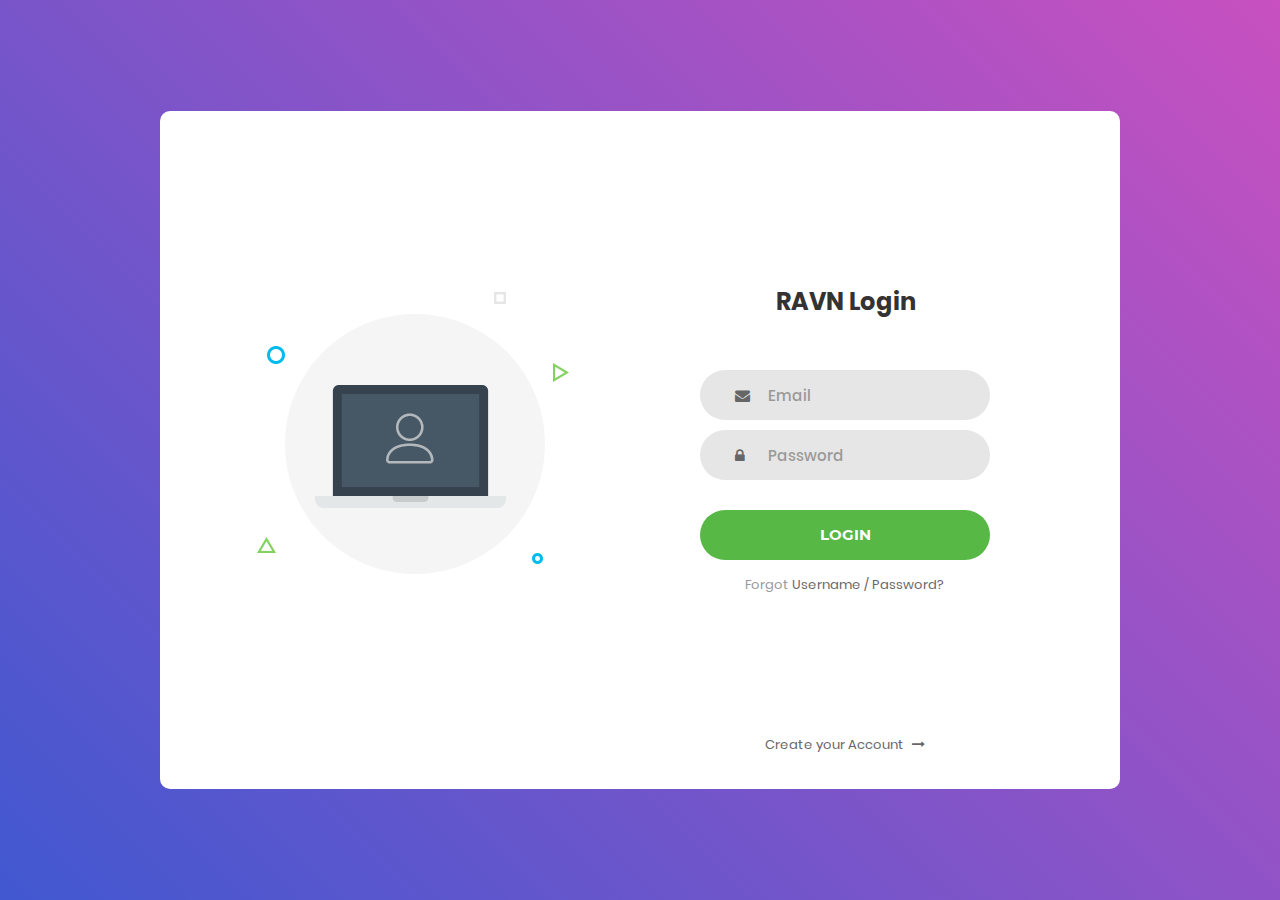
<file: auth.html>
<!DOCTYPE html>
<html lang="en">
<head>
	<title>Login V1</title>
	<meta charset="UTF-8">
	<meta name="viewport" content="width=device-width, initial-scale=1">
<!--===============================================================================================-->	
	<link rel="icon" type="image/png" href="images/icons/favicon.ico"/>
<!--===============================================================================================-->
	<link rel="stylesheet" type="text/css" href="vendor/bootstrap/css/bootstrap.min.css">
<!--===============================================================================================-->
	<link rel="stylesheet" type="text/css" href="fonts/font-awesome-4.7.0/css/font-awesome.min.css">
<!--===============================================================================================-->
	<link rel="stylesheet" type="text/css" href="vendor/animate/animate.css">
<!--===============================================================================================-->	
	<link rel="stylesheet" type="text/css" href="vendor/css-hamburgers/hamburgers.min.css">
<!--===============================================================================================-->
	<link rel="stylesheet" type="text/css" href="vendor/select2/select2.min.css">
<!--===============================================================================================-->
	<link rel="stylesheet" type="text/css" href="css/util.css">
	<link rel="stylesheet" type="text/css" href="css/main.css">
<!--===============================================================================================-->
</head>
<body>
	
	<div class="limiter">
		<div class="container-login100">
			<div class="wrap-login100">
				<div class="login100-pic js-tilt" data-tilt>
					<img src="images/img-01.png" alt="IMG">
				</div>

				<form class="login100-form validate-form" id="loginForm" method="POST" action="">
					<span class="login100-form-title">
						RAVN Login
					</span>

					<div class="wrap-input100 validate-input" data-validate = "Valid email is required: ex@abc.xyz">
						<input class="input100" type="text" name="email" placeholder="Email">
						<span class="focus-input100"></span>
						<span class="symbol-input100">
							<i class="fa fa-envelope" aria-hidden="true"></i>
						</span>
					</div>

					<div class="wrap-input100 validate-input" data-validate = "Password is required">
						<input class="input100" type="password" name="pass" placeholder="Password">
						<span class="focus-input100"></span>
						<span class="symbol-input100">
							<i class="fa fa-lock" aria-hidden="true"></i>
						</span>
					</div>
					
					<div class="container-login100-form-btn">
						<button id="loginBtn" class="login100-form-btn">
							Login
						</button>
					</div>

					<div class="text-center p-t-12">
						<span class="txt1">
							Forgot
						</span>
						<a class="txt2" href="#">
							Username / Password?
						</a>
					</div>

					<div class="text-center p-t-136">
						<a class="txt2" href="#">
							Create your Account
							<i class="fa fa-long-arrow-right m-l-5" aria-hidden="true"></i>
						</a>
					</div>
				</form>
			</div>
		</div>
	</div>
	
	

	
<!--===============================================================================================-->	
	<script src="vendor/jquery/jquery-3.2.1.min.js"></script>
<!--===============================================================================================-->
	<script src="vendor/bootstrap/js/popper.js"></script>
	<script src="vendor/bootstrap/js/bootstrap.min.js"></script>
<!--===============================================================================================-->
	<script src="vendor/select2/select2.min.js"></script>
<!--===============================================================================================-->
	<script src="vendor/tilt/tilt.jquery.min.js"></script>
	<script >
		$('.js-tilt').tilt({
			scale: 1.1
		})
	</script>
<!--===============================================================================================-->
	<script src="js/main.js?gtfgvyu"></script>

</body>
</html>
</file>
<file: css/util.css>
/*[ FONT SIZE ]
///////////////////////////////////////////////////////////
*/
.fs-1 {font-size: 1px;}
.fs-2 {font-size: 2px;}
.fs-3 {font-size: 3px;}
.fs-4 {font-size: 4px;}
.fs-5 {font-size: 5px;}
.fs-6 {font-size: 6px;}
.fs-7 {font-size: 7px;}
.fs-8 {font-size: 8px;}
.fs-9 {font-size: 9px;}
.fs-10 {font-size: 10px;}
.fs-11 {font-size: 11px;}
.fs-12 {font-size: 12px;}
.fs-13 {font-size: 13px;}
.fs-14 {font-size: 14px;}
.fs-15 {font-size: 15px;}
.fs-16 {font-size: 16px;}
.fs-17 {font-size: 17px;}
.fs-18 {font-size: 18px;}
.fs-19 {font-size: 19px;}
.fs-20 {font-size: 20px;}
.fs-21 {font-size: 21px;}
.fs-22 {font-size: 22px;}
.fs-23 {font-size: 23px;}
.fs-24 {font-size: 24px;}
.fs-25 {font-size: 25px;}
.fs-26 {font-size: 26px;}
.fs-27 {font-size: 27px;}
.fs-28 {font-size: 28px;}
.fs-29 {font-size: 29px;}
.fs-30 {font-size: 30px;}
.fs-31 {font-size: 31px;}
.fs-32 {font-size: 32px;}
.fs-33 {font-size: 33px;}
.fs-34 {font-size: 34px;}
.fs-35 {font-size: 35px;}
.fs-36 {font-size: 36px;}
.fs-37 {font-size: 37px;}
.fs-38 {font-size: 38px;}
.fs-39 {font-size: 39px;}
.fs-40 {font-size: 40px;}
.fs-41 {font-size: 41px;}
.fs-42 {font-size: 42px;}
.fs-43 {font-size: 43px;}
.fs-44 {font-size: 44px;}
.fs-45 {font-size: 45px;}
.fs-46 {font-size: 46px;}
.fs-47 {font-size: 47px;}
.fs-48 {font-size: 48px;}
.fs-49 {font-size: 49px;}
.fs-50 {font-size: 50px;}
.fs-51 {font-size: 51px;}
.fs-52 {font-size: 52px;}
.fs-53 {font-size: 53px;}
.fs-54 {font-size: 54px;}
.fs-55 {font-size: 55px;}
.fs-56 {font-size: 56px;}
.fs-57 {font-size: 57px;}
.fs-58 {font-size: 58px;}
.fs-59 {font-size: 59px;}
.fs-60 {font-size: 60px;}
.fs-61 {font-size: 61px;}
.fs-62 {font-size: 62px;}
.fs-63 {font-size: 63px;}
.fs-64 {font-size: 64px;}
.fs-65 {font-size: 65px;}
.fs-66 {font-size: 66px;}
.fs-67 {font-size: 67px;}
.fs-68 {font-size: 68px;}
.fs-69 {font-size: 69px;}
.fs-70 {font-size: 70px;}
.fs-71 {font-size: 71px;}
.fs-72 {font-size: 72px;}
.fs-73 {font-size: 73px;}
.fs-74 {font-size: 74px;}
.fs-75 {font-size: 75px;}
.fs-76 {font-size: 76px;}
.fs-77 {font-size: 77px;}
.fs-78 {font-size: 78px;}
.fs-79 {font-size: 79px;}
.fs-80 {font-size: 80px;}
.fs-81 {font-size: 81px;}
.fs-82 {font-size: 82px;}
.fs-83 {font-size: 83px;}
.fs-84 {font-size: 84px;}
.fs-85 {font-size: 85px;}
.fs-86 {font-size: 86px;}
.fs-87 {font-size: 87px;}
.fs-88 {font-size: 88px;}
.fs-89 {font-size: 89px;}
.fs-90 {font-size: 90px;}
.fs-91 {font-size: 91px;}
.fs-92 {font-size: 92px;}
.fs-93 {font-size: 93px;}
.fs-94 {font-size: 94px;}
.fs-95 {font-size: 95px;}
.fs-96 {font-size: 96px;}
.fs-97 {font-size: 97px;}
.fs-98 {font-size: 98px;}
.fs-99 {font-size: 99px;}
.fs-100 {font-size: 100px;}
.fs-101 {font-size: 101px;}
.fs-102 {font-size: 102px;}
.fs-103 {font-size: 103px;}
.fs-104 {font-size: 104px;}
.fs-105 {font-size: 105px;}
.fs-106 {font-size: 106px;}
.fs-107 {font-size: 107px;}
.fs-108 {font-size: 108px;}
.fs-109 {font-size: 109px;}
.fs-110 {font-size: 110px;}
.fs-111 {font-size: 111px;}
.fs-112 {font-size: 112px;}
.fs-113 {font-size: 113px;}
.fs-114 {font-size: 114px;}
.fs-115 {font-size: 115px;}
.fs-116 {font-size: 116px;}
.fs-117 {font-size: 117px;}
.fs-118 {font-size: 118px;}
.fs-119 {font-size: 119px;}
.fs-120 {font-size: 120px;}
.fs-121 {font-size: 121px;}
.fs-122 {font-size: 122px;}
.fs-123 {font-size: 123px;}
.fs-124 {font-size: 124px;}
.fs-125 {font-size: 125px;}
.fs-126 {font-size: 126px;}
.fs-127 {font-size: 127px;}
.fs-128 {font-size: 128px;}
.fs-129 {font-size: 129px;}
.fs-130 {font-size: 130px;}
.fs-131 {font-size: 131px;}
.fs-132 {font-size: 132px;}
.fs-133 {font-size: 133px;}
.fs-134 {font-size: 134px;}
.fs-135 {font-size: 135px;}
.fs-136 {font-size: 136px;}
.fs-137 {font-size: 137px;}
.fs-138 {font-size: 138px;}
.fs-139 {font-size: 139px;}
.fs-140 {font-size: 140px;}
.fs-141 {font-size: 141px;}
.fs-142 {font-size: 142px;}
.fs-143 {font-size: 143px;}
.fs-144 {font-size: 144px;}
.fs-145 {font-size: 145px;}
.fs-146 {font-size: 146px;}
.fs-147 {font-size: 147px;}
.fs-148 {font-size: 148px;}
.fs-149 {font-size: 149px;}
.fs-150 {font-size: 150px;}
.fs-151 {font-size: 151px;}
.fs-152 {font-size: 152px;}
.fs-153 {font-size: 153px;}
.fs-154 {font-size: 154px;}
.fs-155 {font-size: 155px;}
.fs-156 {font-size: 156px;}
.fs-157 {font-size: 157px;}
.fs-158 {font-size: 158px;}
.fs-159 {font-size: 159px;}
.fs-160 {font-size: 160px;}
.fs-161 {font-size: 161px;}
.fs-162 {font-size: 162px;}
.fs-163 {font-size: 163px;}
.fs-164 {font-size: 164px;}
.fs-165 {font-size: 165px;}
.fs-166 {font-size: 166px;}
.fs-167 {font-size: 167px;}
.fs-168 {font-size: 168px;}
.fs-169 {font-size: 169px;}
.fs-170 {font-size: 170px;}
.fs-171 {font-size: 171px;}
.fs-172 {font-size: 172px;}
.fs-173 {font-size: 173px;}
.fs-174 {font-size: 174px;}
.fs-175 {font-size: 175px;}
.fs-176 {font-size: 176px;}
.fs-177 {font-size: 177px;}
.fs-178 {font-size: 178px;}
.fs-179 {font-size: 179px;}
.fs-180 {font-size: 180px;}
.fs-181 {font-size: 181px;}
.fs-182 {font-size: 182px;}
.fs-183 {font-size: 183px;}
.fs-184 {font-size: 184px;}
.fs-185 {font-size: 185px;}
.fs-186 {font-size: 186px;}
.fs-187 {font-size: 187px;}
.fs-188 {font-size: 188px;}
.fs-189 {font-size: 189px;}
.fs-190 {font-size: 190px;}
.fs-191 {font-size: 191px;}
.fs-192 {font-size: 192px;}
.fs-193 {font-size: 193px;}
.fs-194 {font-size: 194px;}
.fs-195 {font-size: 195px;}
.fs-196 {font-size: 196px;}
.fs-197 {font-size: 197px;}
.fs-198 {font-size: 198px;}
.fs-199 {font-size: 199px;}
.fs-200 {font-size: 200px;}

/*[ PADDING ]
///////////////////////////////////////////////////////////
*/
.p-t-0 {padding-top: 0px;}
.p-t-1 {padding-top: 1px;}
.p-t-2 {padding-top: 2px;}
.p-t-3 {padding-top: 3px;}
.p-t-4 {padding-top: 4px;}
.p-t-5 {padding-top: 5px;}
.p-t-6 {padding-top: 6px;}
.p-t-7 {padding-top: 7px;}
.p-t-8 {padding-top: 8px;}
.p-t-9 {padding-top: 9px;}
.p-t-10 {padding-top: 10px;}
.p-t-11 {padding-top: 11px;}
.p-t-12 {padding-top: 12px;}
.p-t-13 {padding-top: 13px;}
.p-t-14 {padding-top: 14px;}
.p-t-15 {padding-top: 15px;}
.p-t-16 {padding-top: 16px;}
.p-t-17 {padding-top: 17px;}
.p-t-18 {padding-top: 18px;}
.p-t-19 {padding-top: 19px;}
.p-t-20 {padding-top: 20px;}
.p-t-21 {padding-top: 21px;}
.p-t-22 {padding-top: 22px;}
.p-t-23 {padding-top: 23px;}
.p-t-24 {padding-top: 24px;}
.p-t-25 {padding-top: 25px;}
.p-t-26 {padding-top: 26px;}
.p-t-27 {padding-top: 27px;}
.p-t-28 {padding-top: 28px;}
.p-t-29 {padding-top: 29px;}
.p-t-30 {padding-top: 30px;}
.p-t-31 {padding-top: 31px;}
.p-t-32 {padding-top: 32px;}
.p-t-33 {padding-top: 33px;}
.p-t-34 {padding-top: 34px;}
.p-t-35 {padding-top: 35px;}
.p-t-36 {padding-top: 36px;}
.p-t-37 {padding-top: 37px;}
.p-t-38 {padding-top: 38px;}
.p-t-39 {padding-top: 39px;}
.p-t-40 {padding-top: 40px;}
.p-t-41 {padding-top: 41px;}
.p-t-42 {padding-top: 42px;}
.p-t-43 {padding-top: 43px;}
.p-t-44 {padding-top: 44px;}
.p-t-45 {padding-top: 45px;}
.p-t-46 {padding-top: 46px;}
.p-t-47 {padding-top: 47px;}
.p-t-48 {padding-top: 48px;}
.p-t-49 {padding-top: 49px;}
.p-t-50 {padding-top: 50px;}
.p-t-51 {padding-top: 51px;}
.p-t-52 {padding-top: 52px;}
.p-t-53 {padding-top: 53px;}
.p-t-54 {padding-top: 54px;}
.p-t-55 {padding-top: 55px;}
.p-t-56 {padding-top: 56px;}
.p-t-57 {padding-top: 57px;}
.p-t-58 {padding-top: 58px;}
.p-t-59 {padding-top: 59px;}
.p-t-60 {padding-top: 60px;}
.p-t-61 {padding-top: 61px;}
.p-t-62 {padding-top: 62px;}
.p-t-63 {padding-top: 63px;}
.p-t-64 {padding-top: 64px;}
.p-t-65 {padding-top: 65px;}
.p-t-66 {padding-top: 66px;}
.p-t-67 {padding-top: 67px;}
.p-t-68 {padding-top: 68px;}
.p-t-69 {padding-top: 69px;}
.p-t-70 {padding-top: 70px;}
.p-t-71 {padding-top: 71px;}
.p-t-72 {padding-top: 72px;}
.p-t-73 {padding-top: 73px;}
.p-t-74 {padding-top: 74px;}
.p-t-75 {padding-top: 75px;}
.p-t-76 {padding-top: 76px;}
.p-t-77 {padding-top: 77px;}
.p-t-78 {padding-top: 78px;}
.p-t-79 {padding-top: 79px;}
.p-t-80 {padding-top: 80px;}
.p-t-81 {padding-top: 81px;}
.p-t-82 {padding-top: 82px;}
.p-t-83 {padding-top: 83px;}
.p-t-84 {padding-top: 84px;}
.p-t-85 {padding-top: 85px;}
.p-t-86 {padding-top: 86px;}
.p-t-87 {padding-top: 87px;}
.p-t-88 {padding-top: 88px;}
.p-t-89 {padding-top: 89px;}
.p-t-90 {padding-top: 90px;}
.p-t-91 {padding-top: 91px;}
.p-t-92 {padding-top: 92px;}
.p-t-93 {padding-top: 93px;}
.p-t-94 {padding-top: 94px;}
.p-t-95 {padding-top: 95px;}
.p-t-96 {padding-top: 96px;}
.p-t-97 {padding-top: 97px;}
.p-t-98 {padding-top: 98px;}
.p-t-99 {padding-top: 99px;}
.p-t-100 {padding-top: 100px;}
.p-t-101 {padding-top: 101px;}
.p-t-102 {padding-top: 102px;}
.p-t-103 {padding-top: 103px;}
.p-t-104 {padding-top: 104px;}
.p-t-105 {padding-top: 105px;}
.p-t-106 {padding-top: 106px;}
.p-t-107 {padding-top: 107px;}
.p-t-108 {padding-top: 108px;}
.p-t-109 {padding-top: 109px;}
.p-t-110 {padding-top: 110px;}
.p-t-111 {padding-top: 111px;}
.p-t-112 {padding-top: 112px;}
.p-t-113 {padding-top: 113px;}
.p-t-114 {padding-top: 114px;}
.p-t-115 {padding-top: 115px;}
.p-t-116 {padding-top: 116px;}
.p-t-117 {padding-top: 117px;}
.p-t-118 {padding-top: 118px;}
.p-t-119 {padding-top: 119px;}
.p-t-120 {padding-top: 120px;}
.p-t-121 {padding-top: 121px;}
.p-t-122 {padding-top: 122px;}
.p-t-123 {padding-top: 123px;}
.p-t-124 {padding-top: 124px;}
.p-t-125 {padding-top: 125px;}
.p-t-126 {padding-top: 126px;}
.p-t-127 {padding-top: 127px;}
.p-t-128 {padding-top: 128px;}
.p-t-129 {padding-top: 129px;}
.p-t-130 {padding-top: 130px;}
.p-t-131 {padding-top: 131px;}
.p-t-132 {padding-top: 132px;}
.p-t-133 {padding-top: 133px;}
.p-t-134 {padding-top: 134px;}
.p-t-135 {padding-top: 135px;}
.p-t-136 {padding-top: 136px;}
.p-t-137 {padding-top: 137px;}
.p-t-138 {padding-top: 138px;}
.p-t-139 {padding-top: 139px;}
.p-t-140 {padding-top: 140px;}
.p-t-141 {padding-top: 141px;}
.p-t-142 {padding-top: 142px;}
.p-t-143 {padding-top: 143px;}
.p-t-144 {padding-top: 144px;}
.p-t-145 {padding-top: 145px;}
.p-t-146 {padding-top: 146px;}
.p-t-147 {padding-top: 147px;}
.p-t-148 {padding-top: 148px;}
.p-t-149 {padding-top: 149px;}
.p-t-150 {padding-top: 150px;}
.p-t-151 {padding-top: 151px;}
.p-t-152 {padding-top: 152px;}
.p-t-153 {padding-top: 153px;}
.p-t-154 {padding-top: 154px;}
.p-t-155 {padding-top: 155px;}
.p-t-156 {padding-top: 156px;}
.p-t-157 {padding-top: 157px;}
.p-t-158 {padding-top: 158px;}
.p-t-159 {padding-top: 159px;}
.p-t-160 {padding-top: 160px;}
.p-t-161 {padding-top: 161px;}
.p-t-162 {padding-top: 162px;}
.p-t-163 {padding-top: 163px;}
.p-t-164 {padding-top: 164px;}
.p-t-165 {padding-top: 165px;}
.p-t-166 {padding-top: 166px;}
.p-t-167 {padding-top: 167px;}
.p-t-168 {padding-top: 168px;}
.p-t-169 {padding-top: 169px;}
.p-t-170 {padding-top: 170px;}
.p-t-171 {padding-top: 171px;}
.p-t-172 {padding-top: 172px;}
.p-t-173 {padding-top: 173px;}
.p-t-174 {padding-top: 174px;}
.p-t-175 {padding-top: 175px;}
.p-t-176 {padding-top: 176px;}
.p-t-177 {padding-top: 177px;}
.p-t-178 {padding-top: 178px;}
.p-t-179 {padding-top: 179px;}
.p-t-180 {padding-top: 180px;}
.p-t-181 {padding-top: 181px;}
.p-t-182 {padding-top: 182px;}
.p-t-183 {padding-top: 183px;}
.p-t-184 {padding-top: 184px;}
.p-t-185 {padding-top: 185px;}
.p-t-186 {padding-top: 186px;}
.p-t-187 {padding-top: 187px;}
.p-t-188 {padding-top: 188px;}
.p-t-189 {padding-top: 189px;}
.p-t-190 {padding-top: 190px;}
.p-t-191 {padding-top: 191px;}
.p-t-192 {padding-top: 192px;}
.p-t-193 {padding-top: 193px;}
.p-t-194 {padding-top: 194px;}
.p-t-195 {padding-top: 195px;}
.p-t-196 {padding-top: 196px;}
.p-t-197 {padding-top: 197px;}
.p-t-198 {padding-top: 198px;}
.p-t-199 {padding-top: 199px;}
.p-t-200 {padding-top: 200px;}
.p-t-201 {padding-top: 201px;}
.p-t-202 {padding-top: 202px;}
.p-t-203 {padding-top: 203px;}
.p-t-204 {padding-top: 204px;}
.p-t-205 {padding-top: 205px;}
.p-t-206 {padding-top: 206px;}
.p-t-207 {padding-top: 207px;}
.p-t-208 {padding-top: 208px;}
.p-t-209 {padding-top: 209px;}
.p-t-210 {padding-top: 210px;}
.p-t-211 {padding-top: 211px;}
.p-t-212 {padding-top: 212px;}
.p-t-213 {padding-top: 213px;}
.p-t-214 {padding-top: 214px;}
.p-t-215 {padding-top: 215px;}
.p-t-216 {padding-top: 216px;}
.p-t-217 {padding-top: 217px;}
.p-t-218 {padding-top: 218px;}
.p-t-219 {padding-top: 219px;}
.p-t-220 {padding-top: 220px;}
.p-t-221 {padding-top: 221px;}
.p-t-222 {padding-top: 222px;}
.p-t-223 {padding-top: 223px;}
.p-t-224 {padding-top: 224px;}
.p-t-225 {padding-top: 225px;}
.p-t-226 {padding-top: 226px;}
.p-t-227 {padding-top: 227px;}
.p-t-228 {padding-top: 228px;}
.p-t-229 {padding-top: 229px;}
.p-t-230 {padding-top: 230px;}
.p-t-231 {padding-top: 231px;}
.p-t-232 {padding-top: 232px;}
.p-t-233 {padding-top: 233px;}
.p-t-234 {padding-top: 234px;}
.p-t-235 {padding-top: 235px;}
.p-t-236 {padding-top: 236px;}
.p-t-237 {padding-top: 237px;}
.p-t-238 {padding-top: 238px;}
.p-t-239 {padding-top: 239px;}
.p-t-240 {padding-top: 240px;}
.p-t-241 {padding-top: 241px;}
.p-t-242 {padding-top: 242px;}
.p-t-243 {padding-top: 243px;}
.p-t-244 {padding-top: 244px;}
.p-t-245 {padding-top: 245px;}
.p-t-246 {padding-top: 246px;}
.p-t-247 {padding-top: 247px;}
.p-t-248 {padding-top: 248px;}
.p-t-249 {padding-top: 249px;}
.p-t-250 {padding-top: 250px;}
.p-b-0 {padding-bottom: 0px;}
.p-b-1 {padding-bottom: 1px;}
.p-b-2 {padding-bottom: 2px;}
.p-b-3 {padding-bottom: 3px;}
.p-b-4 {padding-bottom: 4px;}
.p-b-5 {padding-bottom: 5px;}
.p-b-6 {padding-bottom: 6px;}
.p-b-7 {padding-bottom: 7px;}
.p-b-8 {padding-bottom: 8px;}
.p-b-9 {padding-bottom: 9px;}
.p-b-10 {padding-bottom: 10px;}
.p-b-11 {padding-bottom: 11px;}
.p-b-12 {padding-bottom: 12px;}
.p-b-13 {padding-bottom: 13px;}
.p-b-14 {padding-bottom: 14px;}
.p-b-15 {padding-bottom: 15px;}
.p-b-16 {padding-bottom: 16px;}
.p-b-17 {padding-bottom: 17px;}
.p-b-18 {padding-bottom: 18px;}
.p-b-19 {padding-bottom: 19px;}
.p-b-20 {padding-bottom: 20px;}
.p-b-21 {padding-bottom: 21px;}
.p-b-22 {padding-bottom: 22px;}
.p-b-23 {padding-bottom: 23px;}
.p-b-24 {padding-bottom: 24px;}
.p-b-25 {padding-bottom: 25px;}
.p-b-26 {padding-bottom: 26px;}
.p-b-27 {padding-bottom: 27px;}
.p-b-28 {padding-bottom: 28px;}
.p-b-29 {padding-bottom: 29px;}
.p-b-30 {padding-bottom: 30px;}
.p-b-31 {padding-bottom: 31px;}
.p-b-32 {padding-bottom: 32px;}
.p-b-33 {padding-bottom: 33px;}
.p-b-34 {padding-bottom: 34px;}
.p-b-35 {padding-bottom: 35px;}
.p-b-36 {padding-bottom: 36px;}
.p-b-37 {padding-bottom: 37px;}
.p-b-38 {padding-bottom: 38px;}
.p-b-39 {padding-bottom: 39px;}
.p-b-40 {padding-bottom: 40px;}
.p-b-41 {padding-bottom: 41px;}
.p-b-42 {padding-bottom: 42px;}
.p-b-43 {padding-bottom: 43px;}
.p-b-44 {padding-bottom: 44px;}
.p-b-45 {padding-bottom: 45px;}
.p-b-46 {padding-bottom: 46px;}
.p-b-47 {padding-bottom: 47px;}
.p-b-48 {padding-bottom: 48px;}
.p-b-49 {padding-bottom: 49px;}
.p-b-50 {padding-bottom: 50px;}
.p-b-51 {padding-bottom: 51px;}
.p-b-52 {padding-bottom: 52px;}
.p-b-53 {padding-bottom: 53px;}
.p-b-54 {padding-bottom: 54px;}
.p-b-55 {padding-bottom: 55px;}
.p-b-56 {padding-bottom: 56px;}
.p-b-57 {padding-bottom: 57px;}
.p-b-58 {padding-bottom: 58px;}
.p-b-59 {padding-bottom: 59px;}
.p-b-60 {padding-bottom: 60px;}
.p-b-61 {padding-bottom: 61px;}
.p-b-62 {padding-bottom: 62px;}
.p-b-63 {padding-bottom: 63px;}
.p-b-64 {padding-bottom: 64px;}
.p-b-65 {padding-bottom: 65px;}
.p-b-66 {padding-bottom: 66px;}
.p-b-67 {padding-bottom: 67px;}
.p-b-68 {padding-bottom: 68px;}
.p-b-69 {padding-bottom: 69px;}
.p-b-70 {padding-bottom: 70px;}
.p-b-71 {padding-bottom: 71px;}
.p-b-72 {padding-bottom: 72px;}
.p-b-73 {padding-bottom: 73px;}
.p-b-74 {padding-bottom: 74px;}
.p-b-75 {padding-bottom: 75px;}
.p-b-76 {padding-bottom: 76px;}
.p-b-77 {padding-bottom: 77px;}
.p-b-78 {padding-bottom: 78px;}
.p-b-79 {padding-bottom: 79px;}
.p-b-80 {padding-bottom: 80px;}
.p-b-81 {padding-bottom: 81px;}
.p-b-82 {padding-bottom: 82px;}
.p-b-83 {padding-bottom: 83px;}
.p-b-84 {padding-bottom: 84px;}
.p-b-85 {padding-bottom: 85px;}
.p-b-86 {padding-bottom: 86px;}
.p-b-87 {padding-bottom: 87px;}
.p-b-88 {padding-bottom: 88px;}
.p-b-89 {padding-bottom: 89px;}
.p-b-90 {padding-bottom: 90px;}
.p-b-91 {padding-bottom: 91px;}
.p-b-92 {padding-bottom: 92px;}
.p-b-93 {padding-bottom: 93px;}
.p-b-94 {padding-bottom: 94px;}
.p-b-95 {padding-bottom: 95px;}
.p-b-96 {padding-bottom: 96px;}
.p-b-97 {padding-bottom: 97px;}
.p-b-98 {padding-bottom: 98px;}
.p-b-99 {padding-bottom: 99px;}
.p-b-100 {padding-bottom: 100px;}
.p-b-101 {padding-bottom: 101px;}
.p-b-102 {padding-bottom: 102px;}
.p-b-103 {padding-bottom: 103px;}
.p-b-104 {padding-bottom: 104px;}
.p-b-105 {padding-bottom: 105px;}
.p-b-106 {padding-bottom: 106px;}
.p-b-107 {padding-bottom: 107px;}
.p-b-108 {padding-bottom: 108px;}
.p-b-109 {padding-bottom: 109px;}
.p-b-110 {padding-bottom: 110px;}
.p-b-111 {padding-bottom: 111px;}
.p-b-112 {padding-bottom: 112px;}
.p-b-113 {padding-bottom: 113px;}
.p-b-114 {padding-bottom: 114px;}
.p-b-115 {padding-bottom: 115px;}
.p-b-116 {padding-bottom: 116px;}
.p-b-117 {padding-bottom: 117px;}
.p-b-118 {padding-bottom: 118px;}
.p-b-119 {padding-bottom: 119px;}
.p-b-120 {padding-bottom: 120px;}
.p-b-121 {padding-bottom: 121px;}
.p-b-122 {padding-bottom: 122px;}
.p-b-123 {padding-bottom: 123px;}
.p-b-124 {padding-bottom: 124px;}
.p-b-125 {padding-bottom: 125px;}
.p-b-126 {padding-bottom: 126px;}
.p-b-127 {padding-bottom: 127px;}
.p-b-128 {padding-bottom: 128px;}
.p-b-129 {padding-bottom: 129px;}
.p-b-130 {padding-bottom: 130px;}
.p-b-131 {padding-bottom: 131px;}
.p-b-132 {padding-bottom: 132px;}
.p-b-133 {padding-bottom: 133px;}
.p-b-134 {padding-bottom: 134px;}
.p-b-135 {padding-bottom: 135px;}
.p-b-136 {padding-bottom: 136px;}
.p-b-137 {padding-bottom: 137px;}
.p-b-138 {padding-bottom: 138px;}
.p-b-139 {padding-bottom: 139px;}
.p-b-140 {padding-bottom: 140px;}
.p-b-141 {padding-bottom: 141px;}
.p-b-142 {padding-bottom: 142px;}
.p-b-143 {padding-bottom: 143px;}
.p-b-144 {padding-bottom: 144px;}
.p-b-145 {padding-bottom: 145px;}
.p-b-146 {padding-bottom: 146px;}
.p-b-147 {padding-bottom: 147px;}
.p-b-148 {padding-bottom: 148px;}
.p-b-149 {padding-bottom: 149px;}
.p-b-150 {padding-bottom: 150px;}
.p-b-151 {padding-bottom: 151px;}
.p-b-152 {padding-bottom: 152px;}
.p-b-153 {padding-bottom: 153px;}
.p-b-154 {padding-bottom: 154px;}
.p-b-155 {padding-bottom: 155px;}
.p-b-156 {padding-bottom: 156px;}
.p-b-157 {padding-bottom: 157px;}
.p-b-158 {padding-bottom: 158px;}
.p-b-159 {padding-bottom: 159px;}
.p-b-160 {padding-bottom: 160px;}
.p-b-161 {padding-bottom: 161px;}
.p-b-162 {padding-bottom: 162px;}
.p-b-163 {padding-bottom: 163px;}
.p-b-164 {padding-bottom: 164px;}
.p-b-165 {padding-bottom: 165px;}
.p-b-166 {padding-bottom: 166px;}
.p-b-167 {padding-bottom: 167px;}
.p-b-168 {padding-bottom: 168px;}
.p-b-169 {padding-bottom: 169px;}
.p-b-170 {padding-bottom: 170px;}
.p-b-171 {padding-bottom: 171px;}
.p-b-172 {padding-bottom: 172px;}
.p-b-173 {padding-bottom: 173px;}
.p-b-174 {padding-bottom: 174px;}
.p-b-175 {padding-bottom: 175px;}
.p-b-176 {padding-bottom: 176px;}
.p-b-177 {padding-bottom: 177px;}
.p-b-178 {padding-bottom: 178px;}
.p-b-179 {padding-bottom: 179px;}
.p-b-180 {padding-bottom: 180px;}
.p-b-181 {padding-bottom: 181px;}
.p-b-182 {padding-bottom: 182px;}
.p-b-183 {padding-bottom: 183px;}
.p-b-184 {padding-bottom: 184px;}
.p-b-185 {padding-bottom: 185px;}
.p-b-186 {padding-bottom: 186px;}
.p-b-187 {padding-bottom: 187px;}
.p-b-188 {padding-bottom: 188px;}
.p-b-189 {padding-bottom: 189px;}
.p-b-190 {padding-bottom: 190px;}
.p-b-191 {padding-bottom: 191px;}
.p-b-192 {padding-bottom: 192px;}
.p-b-193 {padding-bottom: 193px;}
.p-b-194 {padding-bottom: 194px;}
.p-b-195 {padding-bottom: 195px;}
.p-b-196 {padding-bottom: 196px;}
.p-b-197 {padding-bottom: 197px;}
.p-b-198 {padding-bottom: 198px;}
.p-b-199 {padding-bottom: 199px;}
.p-b-200 {padding-bottom: 200px;}
.p-b-201 {padding-bottom: 201px;}
.p-b-202 {padding-bottom: 202px;}
.p-b-203 {padding-bottom: 203px;}
.p-b-204 {padding-bottom: 204px;}
.p-b-205 {padding-bottom: 205px;}
.p-b-206 {padding-bottom: 206px;}
.p-b-207 {padding-bottom: 207px;}
.p-b-208 {padding-bottom: 208px;}
.p-b-209 {padding-bottom: 209px;}
.p-b-210 {padding-bottom: 210px;}
.p-b-211 {padding-bottom: 211px;}
.p-b-212 {padding-bottom: 212px;}
.p-b-213 {padding-bottom: 213px;}
.p-b-214 {padding-bottom: 214px;}
.p-b-215 {padding-bottom: 215px;}
.p-b-216 {padding-bottom: 216px;}
.p-b-217 {padding-bottom: 217px;}
.p-b-218 {padding-bottom: 218px;}
.p-b-219 {padding-bottom: 219px;}
.p-b-220 {padding-bottom: 220px;}
.p-b-221 {padding-bottom: 221px;}
.p-b-222 {padding-bottom: 222px;}
.p-b-223 {padding-bottom: 223px;}
.p-b-224 {padding-bottom: 224px;}
.p-b-225 {padding-bottom: 225px;}
.p-b-226 {padding-bottom: 226px;}
.p-b-227 {padding-bottom: 227px;}
.p-b-228 {padding-bottom: 228px;}
.p-b-229 {padding-bottom: 229px;}
.p-b-230 {padding-bottom: 230px;}
.p-b-231 {padding-bottom: 231px;}
.p-b-232 {padding-bottom: 232px;}
.p-b-233 {padding-bottom: 233px;}
.p-b-234 {padding-bottom: 234px;}
.p-b-235 {padding-bottom: 235px;}
.p-b-236 {padding-bottom: 236px;}
.p-b-237 {padding-bottom: 237px;}
.p-b-238 {padding-bottom: 238px;}
.p-b-239 {padding-bottom: 239px;}
.p-b-240 {padding-bottom: 240px;}
.p-b-241 {padding-bottom: 241px;}
.p-b-242 {padding-bottom: 242px;}
.p-b-243 {padding-bottom: 243px;}
.p-b-244 {padding-bottom: 244px;}
.p-b-245 {padding-bottom: 245px;}
.p-b-246 {padding-bottom: 246px;}
.p-b-247 {padding-bottom: 247px;}
.p-b-248 {padding-bottom: 248px;}
.p-b-249 {padding-bottom: 249px;}
.p-b-250 {padding-bottom: 250px;}
.p-l-0 {padding-left: 0px;}
.p-l-1 {padding-left: 1px;}
.p-l-2 {padding-left: 2px;}
.p-l-3 {padding-left: 3px;}
.p-l-4 {padding-left: 4px;}
.p-l-5 {padding-left: 5px;}
.p-l-6 {padding-left: 6px;}
.p-l-7 {padding-left: 7px;}
.p-l-8 {padding-left: 8px;}
.p-l-9 {padding-left: 9px;}
.p-l-10 {padding-left: 10px;}
.p-l-11 {padding-left: 11px;}
.p-l-12 {padding-left: 12px;}
.p-l-13 {padding-left: 13px;}
.p-l-14 {padding-left: 14px;}
.p-l-15 {padding-left: 15px;}
.p-l-16 {padding-left: 16px;}
.p-l-17 {padding-left: 17px;}
.p-l-18 {padding-left: 18px;}
.p-l-19 {padding-left: 19px;}
.p-l-20 {padding-left: 20px;}
.p-l-21 {padding-left: 21px;}
.p-l-22 {padding-left: 22px;}
.p-l-23 {padding-left: 23px;}
.p-l-24 {padding-left: 24px;}
.p-l-25 {padding-left: 25px;}
.p-l-26 {padding-left: 26px;}
.p-l-27 {padding-left: 27px;}
.p-l-28 {padding-left: 28px;}
.p-l-29 {padding-left: 29px;}
.p-l-30 {padding-left: 30px;}
.p-l-31 {padding-left: 31px;}
.p-l-32 {padding-left: 32px;}
.p-l-33 {padding-left: 33px;}
.p-l-34 {padding-left: 34px;}
.p-l-35 {padding-left: 35px;}
.p-l-36 {padding-left: 36px;}
.p-l-37 {padding-left: 37px;}
.p-l-38 {padding-left: 38px;}
.p-l-39 {padding-left: 39px;}
.p-l-40 {padding-left: 40px;}
.p-l-41 {padding-left: 41px;}
.p-l-42 {padding-left: 42px;}
.p-l-43 {padding-left: 43px;}
.p-l-44 {padding-left: 44px;}
.p-l-45 {padding-left: 45px;}
.p-l-46 {padding-left: 46px;}
.p-l-47 {padding-left: 47px;}
.p-l-48 {padding-left: 48px;}
.p-l-49 {padding-left: 49px;}
.p-l-50 {padding-left: 50px;}
.p-l-51 {padding-left: 51px;}
.p-l-52 {padding-left: 52px;}
.p-l-53 {padding-left: 53px;}
.p-l-54 {padding-left: 54px;}
.p-l-55 {padding-left: 55px;}
.p-l-56 {padding-left: 56px;}
.p-l-57 {padding-left: 57px;}
.p-l-58 {padding-left: 58px;}
.p-l-59 {padding-left: 59px;}
.p-l-60 {padding-left: 60px;}
.p-l-61 {padding-left: 61px;}
.p-l-62 {padding-left: 62px;}
.p-l-63 {padding-left: 63px;}
.p-l-64 {padding-left: 64px;}
.p-l-65 {padding-left: 65px;}
.p-l-66 {padding-left: 66px;}
.p-l-67 {padding-left: 67px;}
.p-l-68 {padding-left: 68px;}
.p-l-69 {padding-left: 69px;}
.p-l-70 {padding-left: 70px;}
.p-l-71 {padding-left: 71px;}
.p-l-72 {padding-left: 72px;}
.p-l-73 {padding-left: 73px;}
.p-l-74 {padding-left: 74px;}
.p-l-75 {padding-left: 75px;}
.p-l-76 {padding-left: 76px;}
.p-l-77 {padding-left: 77px;}
.p-l-78 {padding-left: 78px;}
.p-l-79 {padding-left: 79px;}
.p-l-80 {padding-left: 80px;}
.p-l-81 {padding-left: 81px;}
.p-l-82 {padding-left: 82px;}
.p-l-83 {padding-left: 83px;}
.p-l-84 {padding-left: 84px;}
.p-l-85 {padding-left: 85px;}
.p-l-86 {padding-left: 86px;}
.p-l-87 {padding-left: 87px;}
.p-l-88 {padding-left: 88px;}
.p-l-89 {padding-left: 89px;}
.p-l-90 {padding-left: 90px;}
.p-l-91 {padding-left: 91px;}
.p-l-92 {padding-left: 92px;}
.p-l-93 {padding-left: 93px;}
.p-l-94 {padding-left: 94px;}
.p-l-95 {padding-left: 95px;}
.p-l-96 {padding-left: 96px;}
.p-l-97 {padding-left: 97px;}
.p-l-98 {padding-left: 98px;}
.p-l-99 {padding-left: 99px;}
.p-l-100 {padding-left: 100px;}
.p-l-101 {padding-left: 101px;}
.p-l-102 {padding-left: 102px;}
.p-l-103 {padding-left: 103px;}
.p-l-104 {padding-left: 104px;}
.p-l-105 {padding-left: 105px;}
.p-l-106 {padding-left: 106px;}
.p-l-107 {padding-left: 107px;}
.p-l-108 {padding-left: 108px;}
.p-l-109 {padding-left: 109px;}
.p-l-110 {padding-left: 110px;}
.p-l-111 {padding-left: 111px;}
.p-l-112 {padding-left: 112px;}
.p-l-113 {padding-left: 113px;}
.p-l-114 {padding-left: 114px;}
.p-l-115 {padding-left: 115px;}
.p-l-116 {padding-left: 116px;}
.p-l-117 {padding-left: 117px;}
.p-l-118 {padding-left: 118px;}
.p-l-119 {padding-left: 119px;}
.p-l-120 {padding-left: 120px;}
.p-l-121 {padding-left: 121px;}
.p-l-122 {padding-left: 122px;}
.p-l-123 {padding-left: 123px;}
.p-l-124 {padding-left: 124px;}
.p-l-125 {padding-left: 125px;}
.p-l-126 {padding-left: 126px;}
.p-l-127 {padding-left: 127px;}
.p-l-128 {padding-left: 128px;}
.p-l-129 {padding-left: 129px;}
.p-l-130 {padding-left: 130px;}
.p-l-131 {padding-left: 131px;}
.p-l-132 {padding-left: 132px;}
.p-l-133 {padding-left: 133px;}
.p-l-134 {padding-left: 134px;}
.p-l-135 {padding-left: 135px;}
.p-l-136 {padding-left: 136px;}
.p-l-137 {padding-left: 137px;}
.p-l-138 {padding-left: 138px;}
.p-l-139 {padding-left: 139px;}
.p-l-140 {padding-left: 140px;}
.p-l-141 {padding-left: 141px;}
.p-l-142 {padding-left: 142px;}
.p-l-143 {padding-left: 143px;}
.p-l-144 {padding-left: 144px;}
.p-l-145 {padding-left: 145px;}
.p-l-146 {padding-left: 146px;}
.p-l-147 {padding-left: 147px;}
.p-l-148 {padding-left: 148px;}
.p-l-149 {padding-left: 149px;}
.p-l-150 {padding-left: 150px;}
.p-l-151 {padding-left: 151px;}
.p-l-152 {padding-left: 152px;}
.p-l-153 {padding-left: 153px;}
.p-l-154 {padding-left: 154px;}
.p-l-155 {padding-left: 155px;}
.p-l-156 {padding-left: 156px;}
.p-l-157 {padding-left: 157px;}
.p-l-158 {padding-left: 158px;}
.p-l-159 {padding-left: 159px;}
.p-l-160 {padding-left: 160px;}
.p-l-161 {padding-left: 161px;}
.p-l-162 {padding-left: 162px;}
.p-l-163 {padding-left: 163px;}
.p-l-164 {padding-left: 164px;}
.p-l-165 {padding-left: 165px;}
.p-l-166 {padding-left: 166px;}
.p-l-167 {padding-left: 167px;}
.p-l-168 {padding-left: 168px;}
.p-l-169 {padding-left: 169px;}
.p-l-170 {padding-left: 170px;}
.p-l-171 {padding-left: 171px;}
.p-l-172 {padding-left: 172px;}
.p-l-173 {padding-left: 173px;}
.p-l-174 {padding-left: 174px;}
.p-l-175 {padding-left: 175px;}
.p-l-176 {padding-left: 176px;}
.p-l-177 {padding-left: 177px;}
.p-l-178 {padding-left: 178px;}
.p-l-179 {padding-left: 179px;}
.p-l-180 {padding-left: 180px;}
.p-l-181 {padding-left: 181px;}
.p-l-182 {padding-left: 182px;}
.p-l-183 {padding-left: 183px;}
.p-l-184 {padding-left: 184px;}
.p-l-185 {padding-left: 185px;}
.p-l-186 {padding-left: 186px;}
.p-l-187 {padding-left: 187px;}
.p-l-188 {padding-left: 188px;}
.p-l-189 {padding-left: 189px;}
.p-l-190 {padding-left: 190px;}
.p-l-191 {padding-left: 191px;}
.p-l-192 {padding-left: 192px;}
.p-l-193 {padding-left: 193px;}
.p-l-194 {padding-left: 194px;}
.p-l-195 {padding-left: 195px;}
.p-l-196 {padding-left: 196px;}
.p-l-197 {padding-left: 197px;}
.p-l-198 {padding-left: 198px;}
.p-l-199 {padding-left: 199px;}
.p-l-200 {padding-left: 200px;}
.p-l-201 {padding-left: 201px;}
.p-l-202 {padding-left: 202px;}
.p-l-203 {padding-left: 203px;}
.p-l-204 {padding-left: 204px;}
.p-l-205 {padding-left: 205px;}
.p-l-206 {padding-left: 206px;}
.p-l-207 {padding-left: 207px;}
.p-l-208 {padding-left: 208px;}
.p-l-209 {padding-left: 209px;}
.p-l-210 {padding-left: 210px;}
.p-l-211 {padding-left: 211px;}
.p-l-212 {padding-left: 212px;}
.p-l-213 {padding-left: 213px;}
.p-l-214 {padding-left: 214px;}
.p-l-215 {padding-left: 215px;}
.p-l-216 {padding-left: 216px;}
.p-l-217 {padding-left: 217px;}
.p-l-218 {padding-left: 218px;}
.p-l-219 {padding-left: 219px;}
.p-l-220 {padding-left: 220px;}
.p-l-221 {padding-left: 221px;}
.p-l-222 {padding-left: 222px;}
.p-l-223 {padding-left: 223px;}
.p-l-224 {padding-left: 224px;}
.p-l-225 {padding-left: 225px;}
.p-l-226 {padding-left: 226px;}
.p-l-227 {padding-left: 227px;}
.p-l-228 {padding-left: 228px;}
.p-l-229 {padding-left: 229px;}
.p-l-230 {padding-left: 230px;}
.p-l-231 {padding-left: 231px;}
.p-l-232 {padding-left: 232px;}
.p-l-233 {padding-left: 233px;}
.p-l-234 {padding-left: 234px;}
.p-l-235 {padding-left: 235px;}
.p-l-236 {padding-left: 236px;}
.p-l-237 {padding-left: 237px;}
.p-l-238 {padding-left: 238px;}
.p-l-239 {padding-left: 239px;}
.p-l-240 {padding-left: 240px;}
.p-l-241 {padding-left: 241px;}
.p-l-242 {padding-left: 242px;}
.p-l-243 {padding-left: 243px;}
.p-l-244 {padding-left: 244px;}
.p-l-245 {padding-left: 245px;}
.p-l-246 {padding-left: 246px;}
.p-l-247 {padding-left: 247px;}
.p-l-248 {padding-left: 248px;}
.p-l-249 {padding-left: 249px;}
.p-l-250 {padding-left: 250px;}
.p-r-0 {padding-right: 0px;}
.p-r-1 {padding-right: 1px;}
.p-r-2 {padding-right: 2px;}
.p-r-3 {padding-right: 3px;}
.p-r-4 {padding-right: 4px;}
.p-r-5 {padding-right: 5px;}
.p-r-6 {padding-right: 6px;}
.p-r-7 {padding-right: 7px;}
.p-r-8 {padding-right: 8px;}
.p-r-9 {padding-right: 9px;}
.p-r-10 {padding-right: 10px;}
.p-r-11 {padding-right: 11px;}
.p-r-12 {padding-right: 12px;}
.p-r-13 {padding-right: 13px;}
.p-r-14 {padding-right: 14px;}
.p-r-15 {padding-right: 15px;}
.p-r-16 {padding-right: 16px;}
.p-r-17 {padding-right: 17px;}
.p-r-18 {padding-right: 18px;}
.p-r-19 {padding-right: 19px;}
.p-r-20 {padding-right: 20px;}
.p-r-21 {padding-right: 21px;}
.p-r-22 {padding-right: 22px;}
.p-r-23 {padding-right: 23px;}
.p-r-24 {padding-right: 24px;}
.p-r-25 {padding-right: 25px;}
.p-r-26 {padding-right: 26px;}
.p-r-27 {padding-right: 27px;}
.p-r-28 {padding-right: 28px;}
.p-r-29 {padding-right: 29px;}
.p-r-30 {padding-right: 30px;}
.p-r-31 {padding-right: 31px;}
.p-r-32 {padding-right: 32px;}
.p-r-33 {padding-right: 33px;}
.p-r-34 {padding-right: 34px;}
.p-r-35 {padding-right: 35px;}
.p-r-36 {padding-right: 36px;}
.p-r-37 {padding-right: 37px;}
.p-r-38 {padding-right: 38px;}
.p-r-39 {padding-right: 39px;}
.p-r-40 {padding-right: 40px;}
.p-r-41 {padding-right: 41px;}
.p-r-42 {padding-right: 42px;}
.p-r-43 {padding-right: 43px;}
.p-r-44 {padding-right: 44px;}
.p-r-45 {padding-right: 45px;}
.p-r-46 {padding-right: 46px;}
.p-r-47 {padding-right: 47px;}
.p-r-48 {padding-right: 48px;}
.p-r-49 {padding-right: 49px;}
.p-r-50 {padding-right: 50px;}
.p-r-51 {padding-right: 51px;}
.p-r-52 {padding-right: 52px;}
.p-r-53 {padding-right: 53px;}
.p-r-54 {padding-right: 54px;}
.p-r-55 {padding-right: 55px;}
.p-r-56 {padding-right: 56px;}
.p-r-57 {padding-right: 57px;}
.p-r-58 {padding-right: 58px;}
.p-r-59 {padding-right: 59px;}
.p-r-60 {padding-right: 60px;}
.p-r-61 {padding-right: 61px;}
.p-r-62 {padding-right: 62px;}
.p-r-63 {padding-right: 63px;}
.p-r-64 {padding-right: 64px;}
.p-r-65 {padding-right: 65px;}
.p-r-66 {padding-right: 66px;}
.p-r-67 {padding-right: 67px;}
.p-r-68 {padding-right: 68px;}
.p-r-69 {padding-right: 69px;}
.p-r-70 {padding-right: 70px;}
.p-r-71 {padding-right: 71px;}
.p-r-72 {padding-right: 72px;}
.p-r-73 {padding-right: 73px;}
.p-r-74 {padding-right: 74px;}
.p-r-75 {padding-right: 75px;}
.p-r-76 {padding-right: 76px;}
.p-r-77 {padding-right: 77px;}
.p-r-78 {padding-right: 78px;}
.p-r-79 {padding-right: 79px;}
.p-r-80 {padding-right: 80px;}
.p-r-81 {padding-right: 81px;}
.p-r-82 {padding-right: 82px;}
.p-r-83 {padding-right: 83px;}
.p-r-84 {padding-right: 84px;}
.p-r-85 {padding-right: 85px;}
.p-r-86 {padding-right: 86px;}
.p-r-87 {padding-right: 87px;}
.p-r-88 {padding-right: 88px;}
.p-r-89 {padding-right: 89px;}
.p-r-90 {padding-right: 90px;}
.p-r-91 {padding-right: 91px;}
.p-r-92 {padding-right: 92px;}
.p-r-93 {padding-right: 93px;}
.p-r-94 {padding-right: 94px;}
.p-r-95 {padding-right: 95px;}
.p-r-96 {padding-right: 96px;}
.p-r-97 {padding-right: 97px;}
.p-r-98 {padding-right: 98px;}
.p-r-99 {padding-right: 99px;}
.p-r-100 {padding-right: 100px;}
.p-r-101 {padding-right: 101px;}
.p-r-102 {padding-right: 102px;}
.p-r-103 {padding-right: 103px;}
.p-r-104 {padding-right: 104px;}
.p-r-105 {padding-right: 105px;}
.p-r-106 {padding-right: 106px;}
.p-r-107 {padding-right: 107px;}
.p-r-108 {padding-right: 108px;}
.p-r-109 {padding-right: 109px;}
.p-r-110 {padding-right: 110px;}
.p-r-111 {padding-right: 111px;}
.p-r-112 {padding-right: 112px;}
.p-r-113 {padding-right: 113px;}
.p-r-114 {padding-right: 114px;}
.p-r-115 {padding-right: 115px;}
.p-r-116 {padding-right: 116px;}
.p-r-117 {padding-right: 117px;}
.p-r-118 {padding-right: 118px;}
.p-r-119 {padding-right: 119px;}
.p-r-120 {padding-right: 120px;}
.p-r-121 {padding-right: 121px;}
.p-r-122 {padding-right: 122px;}
.p-r-123 {padding-right: 123px;}
.p-r-124 {padding-right: 124px;}
.p-r-125 {padding-right: 125px;}
.p-r-126 {padding-right: 126px;}
.p-r-127 {padding-right: 127px;}
.p-r-128 {padding-right: 128px;}
.p-r-129 {padding-right: 129px;}
.p-r-130 {padding-right: 130px;}
.p-r-131 {padding-right: 131px;}
.p-r-132 {padding-right: 132px;}
.p-r-133 {padding-right: 133px;}
.p-r-134 {padding-right: 134px;}
.p-r-135 {padding-right: 135px;}
.p-r-136 {padding-right: 136px;}
.p-r-137 {padding-right: 137px;}
.p-r-138 {padding-right: 138px;}
.p-r-139 {padding-right: 139px;}
.p-r-140 {padding-right: 140px;}
.p-r-141 {padding-right: 141px;}
.p-r-142 {padding-right: 142px;}
.p-r-143 {padding-right: 143px;}
.p-r-144 {padding-right: 144px;}
.p-r-145 {padding-right: 145px;}
.p-r-146 {padding-right: 146px;}
.p-r-147 {padding-right: 147px;}
.p-r-148 {padding-right: 148px;}
.p-r-149 {padding-right: 149px;}
.p-r-150 {padding-right: 150px;}
.p-r-151 {padding-right: 151px;}
.p-r-152 {padding-right: 152px;}
.p-r-153 {padding-right: 153px;}
.p-r-154 {padding-right: 154px;}
.p-r-155 {padding-right: 155px;}
.p-r-156 {padding-right: 156px;}
.p-r-157 {padding-right: 157px;}
.p-r-158 {padding-right: 158px;}
.p-r-159 {padding-right: 159px;}
.p-r-160 {padding-right: 160px;}
.p-r-161 {padding-right: 161px;}
.p-r-162 {padding-right: 162px;}
.p-r-163 {padding-right: 163px;}
.p-r-164 {padding-right: 164px;}
.p-r-165 {padding-right: 165px;}
.p-r-166 {padding-right: 166px;}
.p-r-167 {padding-right: 167px;}
.p-r-168 {padding-right: 168px;}
.p-r-169 {padding-right: 169px;}
.p-r-170 {padding-right: 170px;}
.p-r-171 {padding-right: 171px;}
.p-r-172 {padding-right: 172px;}
.p-r-173 {padding-right: 173px;}
.p-r-174 {padding-right: 174px;}
.p-r-175 {padding-right: 175px;}
.p-r-176 {padding-right: 176px;}
.p-r-177 {padding-right: 177px;}
.p-r-178 {padding-right: 178px;}
.p-r-179 {padding-right: 179px;}
.p-r-180 {padding-right: 180px;}
.p-r-181 {padding-right: 181px;}
.p-r-182 {padding-right: 182px;}
.p-r-183 {padding-right: 183px;}
.p-r-184 {padding-right: 184px;}
.p-r-185 {padding-right: 185px;}
.p-r-186 {padding-right: 186px;}
.p-r-187 {padding-right: 187px;}
.p-r-188 {padding-right: 188px;}
.p-r-189 {padding-right: 189px;}
.p-r-190 {padding-right: 190px;}
.p-r-191 {padding-right: 191px;}
.p-r-192 {padding-right: 192px;}
.p-r-193 {padding-right: 193px;}
.p-r-194 {padding-right: 194px;}
.p-r-195 {padding-right: 195px;}
.p-r-196 {padding-right: 196px;}
.p-r-197 {padding-right: 197px;}
.p-r-198 {padding-right: 198px;}
.p-r-199 {padding-right: 199px;}
.p-r-200 {padding-right: 200px;}
.p-r-201 {padding-right: 201px;}
.p-r-202 {padding-right: 202px;}
.p-r-203 {padding-right: 203px;}
.p-r-204 {padding-right: 204px;}
.p-r-205 {padding-right: 205px;}
.p-r-206 {padding-right: 206px;}
.p-r-207 {padding-right: 207px;}
.p-r-208 {padding-right: 208px;}
.p-r-209 {padding-right: 209px;}
.p-r-210 {padding-right: 210px;}
.p-r-211 {padding-right: 211px;}
.p-r-212 {padding-right: 212px;}
.p-r-213 {padding-right: 213px;}
.p-r-214 {padding-right: 214px;}
.p-r-215 {padding-right: 215px;}
.p-r-216 {padding-right: 216px;}
.p-r-217 {padding-right: 217px;}
.p-r-218 {padding-right: 218px;}
.p-r-219 {padding-right: 219px;}
.p-r-220 {padding-right: 220px;}
.p-r-221 {padding-right: 221px;}
.p-r-222 {padding-right: 222px;}
.p-r-223 {padding-right: 223px;}
.p-r-224 {padding-right: 224px;}
.p-r-225 {padding-right: 225px;}
.p-r-226 {padding-right: 226px;}
.p-r-227 {padding-right: 227px;}
.p-r-228 {padding-right: 228px;}
.p-r-229 {padding-right: 229px;}
.p-r-230 {padding-right: 230px;}
.p-r-231 {padding-right: 231px;}
.p-r-232 {padding-right: 232px;}
.p-r-233 {padding-right: 233px;}
.p-r-234 {padding-right: 234px;}
.p-r-235 {padding-right: 235px;}
.p-r-236 {padding-right: 236px;}
.p-r-237 {padding-right: 237px;}
.p-r-238 {padding-right: 238px;}
.p-r-239 {padding-right: 239px;}
.p-r-240 {padding-right: 240px;}
.p-r-241 {padding-right: 241px;}
.p-r-242 {padding-right: 242px;}
.p-r-243 {padding-right: 243px;}
.p-r-244 {padding-right: 244px;}
.p-r-245 {padding-right: 245px;}
.p-r-246 {padding-right: 246px;}
.p-r-247 {padding-right: 247px;}
.p-r-248 {padding-right: 248px;}
.p-r-249 {padding-right: 249px;}
.p-r-250 {padding-right: 250px;}

/*[ MARGIN ]
///////////////////////////////////////////////////////////
*/
.m-t-0 {margin-top: 0px;}
.m-t-1 {margin-top: 1px;}
.m-t-2 {margin-top: 2px;}
.m-t-3 {margin-top: 3px;}
.m-t-4 {margin-top: 4px;}
.m-t-5 {margin-top: 5px;}
.m-t-6 {margin-top: 6px;}
.m-t-7 {margin-top: 7px;}
.m-t-8 {margin-top: 8px;}
.m-t-9 {margin-top: 9px;}
.m-t-10 {margin-top: 10px;}
.m-t-11 {margin-top: 11px;}
.m-t-12 {margin-top: 12px;}
.m-t-13 {margin-top: 13px;}
.m-t-14 {margin-top: 14px;}
.m-t-15 {margin-top: 15px;}
.m-t-16 {margin-top: 16px;}
.m-t-17 {margin-top: 17px;}
.m-t-18 {margin-top: 18px;}
.m-t-19 {margin-top: 19px;}
.m-t-20 {margin-top: 20px;}
.m-t-21 {margin-top: 21px;}
.m-t-22 {margin-top: 22px;}
.m-t-23 {margin-top: 23px;}
.m-t-24 {margin-top: 24px;}
.m-t-25 {margin-top: 25px;}
.m-t-26 {margin-top: 26px;}
.m-t-27 {margin-top: 27px;}
.m-t-28 {margin-top: 28px;}
.m-t-29 {margin-top: 29px;}
.m-t-30 {margin-top: 30px;}
.m-t-31 {margin-top: 31px;}
.m-t-32 {margin-top: 32px;}
.m-t-33 {margin-top: 33px;}
.m-t-34 {margin-top: 34px;}
.m-t-35 {margin-top: 35px;}
.m-t-36 {margin-top: 36px;}
.m-t-37 {margin-top: 37px;}
.m-t-38 {margin-top: 38px;}
.m-t-39 {margin-top: 39px;}
.m-t-40 {margin-top: 40px;}
.m-t-41 {margin-top: 41px;}
.m-t-42 {margin-top: 42px;}
.m-t-43 {margin-top: 43px;}
.m-t-44 {margin-top: 44px;}
.m-t-45 {margin-top: 45px;}
.m-t-46 {margin-top: 46px;}
.m-t-47 {margin-top: 47px;}
.m-t-48 {margin-top: 48px;}
.m-t-49 {margin-top: 49px;}
.m-t-50 {margin-top: 50px;}
.m-t-51 {margin-top: 51px;}
.m-t-52 {margin-top: 52px;}
.m-t-53 {margin-top: 53px;}
.m-t-54 {margin-top: 54px;}
.m-t-55 {margin-top: 55px;}
.m-t-56 {margin-top: 56px;}
.m-t-57 {margin-top: 57px;}
.m-t-58 {margin-top: 58px;}
.m-t-59 {margin-top: 59px;}
.m-t-60 {margin-top: 60px;}
.m-t-61 {margin-top: 61px;}
.m-t-62 {margin-top: 62px;}
.m-t-63 {margin-top: 63px;}
.m-t-64 {margin-top: 64px;}
.m-t-65 {margin-top: 65px;}
.m-t-66 {margin-top: 66px;}
.m-t-67 {margin-top: 67px;}
.m-t-68 {margin-top: 68px;}
.m-t-69 {margin-top: 69px;}
.m-t-70 {margin-top: 70px;}
.m-t-71 {margin-top: 71px;}
.m-t-72 {margin-top: 72px;}
.m-t-73 {margin-top: 73px;}
.m-t-74 {margin-top: 74px;}
.m-t-75 {margin-top: 75px;}
.m-t-76 {margin-top: 76px;}
.m-t-77 {margin-top: 77px;}
.m-t-78 {margin-top: 78px;}
.m-t-79 {margin-top: 79px;}
.m-t-80 {margin-top: 80px;}
.m-t-81 {margin-top: 81px;}
.m-t-82 {margin-top: 82px;}
.m-t-83 {margin-top: 83px;}
.m-t-84 {margin-top: 84px;}
.m-t-85 {margin-top: 85px;}
.m-t-86 {margin-top: 86px;}
.m-t-87 {margin-top: 87px;}
.m-t-88 {margin-top: 88px;}
.m-t-89 {margin-top: 89px;}
.m-t-90 {margin-top: 90px;}
.m-t-91 {margin-top: 91px;}
.m-t-92 {margin-top: 92px;}
.m-t-93 {margin-top: 93px;}
.m-t-94 {margin-top: 94px;}
.m-t-95 {margin-top: 95px;}
.m-t-96 {margin-top: 96px;}
.m-t-97 {margin-top: 97px;}
.m-t-98 {margin-top: 98px;}
.m-t-99 {margin-top: 99px;}
.m-t-100 {margin-top: 100px;}
.m-t-101 {margin-top: 101px;}
.m-t-102 {margin-top: 102px;}
.m-t-103 {margin-top: 103px;}
.m-t-104 {margin-top: 104px;}
.m-t-105 {margin-top: 105px;}
.m-t-106 {margin-top: 106px;}
.m-t-107 {margin-top: 107px;}
.m-t-108 {margin-top: 108px;}
.m-t-109 {margin-top: 109px;}
.m-t-110 {margin-top: 110px;}
.m-t-111 {margin-top: 111px;}
.m-t-112 {margin-top: 112px;}
.m-t-113 {margin-top: 113px;}
.m-t-114 {margin-top: 114px;}
.m-t-115 {margin-top: 115px;}
.m-t-116 {margin-top: 116px;}
.m-t-117 {margin-top: 117px;}
.m-t-118 {margin-top: 118px;}
.m-t-119 {margin-top: 119px;}
.m-t-120 {margin-top: 120px;}
.m-t-121 {margin-top: 121px;}
.m-t-122 {margin-top: 122px;}
.m-t-123 {margin-top: 123px;}
.m-t-124 {margin-top: 124px;}
.m-t-125 {margin-top: 125px;}
.m-t-126 {margin-top: 126px;}
.m-t-127 {margin-top: 127px;}
.m-t-128 {margin-top: 128px;}
.m-t-129 {margin-top: 129px;}
.m-t-130 {margin-top: 130px;}
.m-t-131 {margin-top: 131px;}
.m-t-132 {margin-top: 132px;}
.m-t-133 {margin-top: 133px;}
.m-t-134 {margin-top: 134px;}
.m-t-135 {margin-top: 135px;}
.m-t-136 {margin-top: 136px;}
.m-t-137 {margin-top: 137px;}
.m-t-138 {margin-top: 138px;}
.m-t-139 {margin-top: 139px;}
.m-t-140 {margin-top: 140px;}
.m-t-141 {margin-top: 141px;}
.m-t-142 {margin-top: 142px;}
.m-t-143 {margin-top: 143px;}
.m-t-144 {margin-top: 144px;}
.m-t-145 {margin-top: 145px;}
.m-t-146 {margin-top: 146px;}
.m-t-147 {margin-top: 147px;}
.m-t-148 {margin-top: 148px;}
.m-t-149 {margin-top: 149px;}
.m-t-150 {margin-top: 150px;}
.m-t-151 {margin-top: 151px;}
.m-t-152 {margin-top: 152px;}
.m-t-153 {margin-top: 153px;}
.m-t-154 {margin-top: 154px;}
.m-t-155 {margin-top: 155px;}
.m-t-156 {margin-top: 156px;}
.m-t-157 {margin-top: 157px;}
.m-t-158 {margin-top: 158px;}
.m-t-159 {margin-top: 159px;}
.m-t-160 {margin-top: 160px;}
.m-t-161 {margin-top: 161px;}
.m-t-162 {margin-top: 162px;}
.m-t-163 {margin-top: 163px;}
.m-t-164 {margin-top: 164px;}
.m-t-165 {margin-top: 165px;}
.m-t-166 {margin-top: 166px;}
.m-t-167 {margin-top: 167px;}
.m-t-168 {margin-top: 168px;}
.m-t-169 {margin-top: 169px;}
.m-t-170 {margin-top: 170px;}
.m-t-171 {margin-top: 171px;}
.m-t-172 {margin-top: 172px;}
.m-t-173 {margin-top: 173px;}
.m-t-174 {margin-top: 174px;}
.m-t-175 {margin-top: 175px;}
.m-t-176 {margin-top: 176px;}
.m-t-177 {margin-top: 177px;}
.m-t-178 {margin-top: 178px;}
.m-t-179 {margin-top: 179px;}
.m-t-180 {margin-top: 180px;}
.m-t-181 {margin-top: 181px;}
.m-t-182 {margin-top: 182px;}
.m-t-183 {margin-top: 183px;}
.m-t-184 {margin-top: 184px;}
.m-t-185 {margin-top: 185px;}
.m-t-186 {margin-top: 186px;}
.m-t-187 {margin-top: 187px;}
.m-t-188 {margin-top: 188px;}
.m-t-189 {margin-top: 189px;}
.m-t-190 {margin-top: 190px;}
.m-t-191 {margin-top: 191px;}
.m-t-192 {margin-top: 192px;}
.m-t-193 {margin-top: 193px;}
.m-t-194 {margin-top: 194px;}
.m-t-195 {margin-top: 195px;}
.m-t-196 {margin-top: 196px;}
.m-t-197 {margin-top: 197px;}
.m-t-198 {margin-top: 198px;}
.m-t-199 {margin-top: 199px;}
.m-t-200 {margin-top: 200px;}
.m-t-201 {margin-top: 201px;}
.m-t-202 {margin-top: 202px;}
.m-t-203 {margin-top: 203px;}
.m-t-204 {margin-top: 204px;}
.m-t-205 {margin-top: 205px;}
.m-t-206 {margin-top: 206px;}
.m-t-207 {margin-top: 207px;}
.m-t-208 {margin-top: 208px;}
.m-t-209 {margin-top: 209px;}
.m-t-210 {margin-top: 210px;}
.m-t-211 {margin-top: 211px;}
.m-t-212 {margin-top: 212px;}
.m-t-213 {margin-top: 213px;}
.m-t-214 {margin-top: 214px;}
.m-t-215 {margin-top: 215px;}
.m-t-216 {margin-top: 216px;}
.m-t-217 {margin-top: 217px;}
.m-t-218 {margin-top: 218px;}
.m-t-219 {margin-top: 219px;}
.m-t-220 {margin-top: 220px;}
.m-t-221 {margin-top: 221px;}
.m-t-222 {margin-top: 222px;}
.m-t-223 {margin-top: 223px;}
.m-t-224 {margin-top: 224px;}
.m-t-225 {margin-top: 225px;}
.m-t-226 {margin-top: 226px;}
.m-t-227 {margin-top: 227px;}
.m-t-228 {margin-top: 228px;}
.m-t-229 {margin-top: 229px;}
.m-t-230 {margin-top: 230px;}
.m-t-231 {margin-top: 231px;}
.m-t-232 {margin-top: 232px;}
.m-t-233 {margin-top: 233px;}
.m-t-234 {margin-top: 234px;}
.m-t-235 {margin-top: 235px;}
.m-t-236 {margin-top: 236px;}
.m-t-237 {margin-top: 237px;}
.m-t-238 {margin-top: 238px;}
.m-t-239 {margin-top: 239px;}
.m-t-240 {margin-top: 240px;}
.m-t-241 {margin-top: 241px;}
.m-t-242 {margin-top: 242px;}
.m-t-243 {margin-top: 243px;}
.m-t-244 {margin-top: 244px;}
.m-t-245 {margin-top: 245px;}
.m-t-246 {margin-top: 246px;}
.m-t-247 {margin-top: 247px;}
.m-t-248 {margin-top: 248px;}
.m-t-249 {margin-top: 249px;}
.m-t-250 {margin-top: 250px;}
.m-b-0 {margin-bottom: 0px;}
.m-b-1 {margin-bottom: 1px;}
.m-b-2 {margin-bottom: 2px;}
.m-b-3 {margin-bottom: 3px;}
.m-b-4 {margin-bottom: 4px;}
.m-b-5 {margin-bottom: 5px;}
.m-b-6 {margin-bottom: 6px;}
.m-b-7 {margin-bottom: 7px;}
.m-b-8 {margin-bottom: 8px;}
.m-b-9 {margin-bottom: 9px;}
.m-b-10 {margin-bottom: 10px;}
.m-b-11 {margin-bottom: 11px;}
.m-b-12 {margin-bottom: 12px;}
.m-b-13 {margin-bottom: 13px;}
.m-b-14 {margin-bottom: 14px;}
.m-b-15 {margin-bottom: 15px;}
.m-b-16 {margin-bottom: 16px;}
.m-b-17 {margin-bottom: 17px;}
.m-b-18 {margin-bottom: 18px;}
.m-b-19 {margin-bottom: 19px;}
.m-b-20 {margin-bottom: 20px;}
.m-b-21 {margin-bottom: 21px;}
.m-b-22 {margin-bottom: 22px;}
.m-b-23 {margin-bottom: 23px;}
.m-b-24 {margin-bottom: 24px;}
.m-b-25 {margin-bottom: 25px;}
.m-b-26 {margin-bottom: 26px;}
.m-b-27 {margin-bottom: 27px;}
.m-b-28 {margin-bottom: 28px;}
.m-b-29 {margin-bottom: 29px;}
.m-b-30 {margin-bottom: 30px;}
.m-b-31 {margin-bottom: 31px;}
.m-b-32 {margin-bottom: 32px;}
.m-b-33 {margin-bottom: 33px;}
.m-b-34 {margin-bottom: 34px;}
.m-b-35 {margin-bottom: 35px;}
.m-b-36 {margin-bottom: 36px;}
.m-b-37 {margin-bottom: 37px;}
.m-b-38 {margin-bottom: 38px;}
.m-b-39 {margin-bottom: 39px;}
.m-b-40 {margin-bottom: 40px;}
.m-b-41 {margin-bottom: 41px;}
.m-b-42 {margin-bottom: 42px;}
.m-b-43 {margin-bottom: 43px;}
.m-b-44 {margin-bottom: 44px;}
.m-b-45 {margin-bottom: 45px;}
.m-b-46 {margin-bottom: 46px;}
.m-b-47 {margin-bottom: 47px;}
.m-b-48 {margin-bottom: 48px;}
.m-b-49 {margin-bottom: 49px;}
.m-b-50 {margin-bottom: 50px;}
.m-b-51 {margin-bottom: 51px;}
.m-b-52 {margin-bottom: 52px;}
.m-b-53 {margin-bottom: 53px;}
.m-b-54 {margin-bottom: 54px;}
.m-b-55 {margin-bottom: 55px;}
.m-b-56 {margin-bottom: 56px;}
.m-b-57 {margin-bottom: 57px;}
.m-b-58 {margin-bottom: 58px;}
.m-b-59 {margin-bottom: 59px;}
.m-b-60 {margin-bottom: 60px;}
.m-b-61 {margin-bottom: 61px;}
.m-b-62 {margin-bottom: 62px;}
.m-b-63 {margin-bottom: 63px;}
.m-b-64 {margin-bottom: 64px;}
.m-b-65 {margin-bottom: 65px;}
.m-b-66 {margin-bottom: 66px;}
.m-b-67 {margin-bottom: 67px;}
.m-b-68 {margin-bottom: 68px;}
.m-b-69 {margin-bottom: 69px;}
.m-b-70 {margin-bottom: 70px;}
.m-b-71 {margin-bottom: 71px;}
.m-b-72 {margin-bottom: 72px;}
.m-b-73 {margin-bottom: 73px;}
.m-b-74 {margin-bottom: 74px;}
.m-b-75 {margin-bottom: 75px;}
.m-b-76 {margin-bottom: 76px;}
.m-b-77 {margin-bottom: 77px;}
.m-b-78 {margin-bottom: 78px;}
.m-b-79 {margin-bottom: 79px;}
.m-b-80 {margin-bottom: 80px;}
.m-b-81 {margin-bottom: 81px;}
.m-b-82 {margin-bottom: 82px;}
.m-b-83 {margin-bottom: 83px;}
.m-b-84 {margin-bottom: 84px;}
.m-b-85 {margin-bottom: 85px;}
.m-b-86 {margin-bottom: 86px;}
.m-b-87 {margin-bottom: 87px;}
.m-b-88 {margin-bottom: 88px;}
.m-b-89 {margin-bottom: 89px;}
.m-b-90 {margin-bottom: 90px;}
.m-b-91 {margin-bottom: 91px;}
.m-b-92 {margin-bottom: 92px;}
.m-b-93 {margin-bottom: 93px;}
.m-b-94 {margin-bottom: 94px;}
.m-b-95 {margin-bottom: 95px;}
.m-b-96 {margin-bottom: 96px;}
.m-b-97 {margin-bottom: 97px;}
.m-b-98 {margin-bottom: 98px;}
.m-b-99 {margin-bottom: 99px;}
.m-b-100 {margin-bottom: 100px;}
.m-b-101 {margin-bottom: 101px;}
.m-b-102 {margin-bottom: 102px;}
.m-b-103 {margin-bottom: 103px;}
.m-b-104 {margin-bottom: 104px;}
.m-b-105 {margin-bottom: 105px;}
.m-b-106 {margin-bottom: 106px;}
.m-b-107 {margin-bottom: 107px;}
.m-b-108 {margin-bottom: 108px;}
.m-b-109 {margin-bottom: 109px;}
.m-b-110 {margin-bottom: 110px;}
.m-b-111 {margin-bottom: 111px;}
.m-b-112 {margin-bottom: 112px;}
.m-b-113 {margin-bottom: 113px;}
.m-b-114 {margin-bottom: 114px;}
.m-b-115 {margin-bottom: 115px;}
.m-b-116 {margin-bottom: 116px;}
.m-b-117 {margin-bottom: 117px;}
.m-b-118 {margin-bottom: 118px;}
.m-b-119 {margin-bottom: 119px;}
.m-b-120 {margin-bottom: 120px;}
.m-b-121 {margin-bottom: 121px;}
.m-b-122 {margin-bottom: 122px;}
.m-b-123 {margin-bottom: 123px;}
.m-b-124 {margin-bottom: 124px;}
.m-b-125 {margin-bottom: 125px;}
.m-b-126 {margin-bottom: 126px;}
.m-b-127 {margin-bottom: 127px;}
.m-b-128 {margin-bottom: 128px;}
.m-b-129 {margin-bottom: 129px;}
.m-b-130 {margin-bottom: 130px;}
.m-b-131 {margin-bottom: 131px;}
.m-b-132 {margin-bottom: 132px;}
.m-b-133 {margin-bottom: 133px;}
.m-b-134 {margin-bottom: 134px;}
.m-b-135 {margin-bottom: 135px;}
.m-b-136 {margin-bottom: 136px;}
.m-b-137 {margin-bottom: 137px;}
.m-b-138 {margin-bottom: 138px;}
.m-b-139 {margin-bottom: 139px;}
.m-b-140 {margin-bottom: 140px;}
.m-b-141 {margin-bottom: 141px;}
.m-b-142 {margin-bottom: 142px;}
.m-b-143 {margin-bottom: 143px;}
.m-b-144 {margin-bottom: 144px;}
.m-b-145 {margin-bottom: 145px;}
.m-b-146 {margin-bottom: 146px;}
.m-b-147 {margin-bottom: 147px;}
.m-b-148 {margin-bottom: 148px;}
.m-b-149 {margin-bottom: 149px;}
.m-b-150 {margin-bottom: 150px;}
.m-b-151 {margin-bottom: 151px;}
.m-b-152 {margin-bottom: 152px;}
.m-b-153 {margin-bottom: 153px;}
.m-b-154 {margin-bottom: 154px;}
.m-b-155 {margin-bottom: 155px;}
.m-b-156 {margin-bottom: 156px;}
.m-b-157 {margin-bottom: 157px;}
.m-b-158 {margin-bottom: 158px;}
.m-b-159 {margin-bottom: 159px;}
.m-b-160 {margin-bottom: 160px;}
.m-b-161 {margin-bottom: 161px;}
.m-b-162 {margin-bottom: 162px;}
.m-b-163 {margin-bottom: 163px;}
.m-b-164 {margin-bottom: 164px;}
.m-b-165 {margin-bottom: 165px;}
.m-b-166 {margin-bottom: 166px;}
.m-b-167 {margin-bottom: 167px;}
.m-b-168 {margin-bottom: 168px;}
.m-b-169 {margin-bottom: 169px;}
.m-b-170 {margin-bottom: 170px;}
.m-b-171 {margin-bottom: 171px;}
.m-b-172 {margin-bottom: 172px;}
.m-b-173 {margin-bottom: 173px;}
.m-b-174 {margin-bottom: 174px;}
.m-b-175 {margin-bottom: 175px;}
.m-b-176 {margin-bottom: 176px;}
.m-b-177 {margin-bottom: 177px;}
.m-b-178 {margin-bottom: 178px;}
.m-b-179 {margin-bottom: 179px;}
.m-b-180 {margin-bottom: 180px;}
.m-b-181 {margin-bottom: 181px;}
.m-b-182 {margin-bottom: 182px;}
.m-b-183 {margin-bottom: 183px;}
.m-b-184 {margin-bottom: 184px;}
.m-b-185 {margin-bottom: 185px;}
.m-b-186 {margin-bottom: 186px;}
.m-b-187 {margin-bottom: 187px;}
.m-b-188 {margin-bottom: 188px;}
.m-b-189 {margin-bottom: 189px;}
.m-b-190 {margin-bottom: 190px;}
.m-b-191 {margin-bottom: 191px;}
.m-b-192 {margin-bottom: 192px;}
.m-b-193 {margin-bottom: 193px;}
.m-b-194 {margin-bottom: 194px;}
.m-b-195 {margin-bottom: 195px;}
.m-b-196 {margin-bottom: 196px;}
.m-b-197 {margin-bottom: 197px;}
.m-b-198 {margin-bottom: 198px;}
.m-b-199 {margin-bottom: 199px;}
.m-b-200 {margin-bottom: 200px;}
.m-b-201 {margin-bottom: 201px;}
.m-b-202 {margin-bottom: 202px;}
.m-b-203 {margin-bottom: 203px;}
.m-b-204 {margin-bottom: 204px;}
.m-b-205 {margin-bottom: 205px;}
.m-b-206 {margin-bottom: 206px;}
.m-b-207 {margin-bottom: 207px;}
.m-b-208 {margin-bottom: 208px;}
.m-b-209 {margin-bottom: 209px;}
.m-b-210 {margin-bottom: 210px;}
.m-b-211 {margin-bottom: 211px;}
.m-b-212 {margin-bottom: 212px;}
.m-b-213 {margin-bottom: 213px;}
.m-b-214 {margin-bottom: 214px;}
.m-b-215 {margin-bottom: 215px;}
.m-b-216 {margin-bottom: 216px;}
.m-b-217 {margin-bottom: 217px;}
.m-b-218 {margin-bottom: 218px;}
.m-b-219 {margin-bottom: 219px;}
.m-b-220 {margin-bottom: 220px;}
.m-b-221 {margin-bottom: 221px;}
.m-b-222 {margin-bottom: 222px;}
.m-b-223 {margin-bottom: 223px;}
.m-b-224 {margin-bottom: 224px;}
.m-b-225 {margin-bottom: 225px;}
.m-b-226 {margin-bottom: 226px;}
.m-b-227 {margin-bottom: 227px;}
.m-b-228 {margin-bottom: 228px;}
.m-b-229 {margin-bottom: 229px;}
.m-b-230 {margin-bottom: 230px;}
.m-b-231 {margin-bottom: 231px;}
.m-b-232 {margin-bottom: 232px;}
.m-b-233 {margin-bottom: 233px;}
.m-b-234 {margin-bottom: 234px;}
.m-b-235 {margin-bottom: 235px;}
.m-b-236 {margin-bottom: 236px;}
.m-b-237 {margin-bottom: 237px;}
.m-b-238 {margin-bottom: 238px;}
.m-b-239 {margin-bottom: 239px;}
.m-b-240 {margin-bottom: 240px;}
.m-b-241 {margin-bottom: 241px;}
.m-b-242 {margin-bottom: 242px;}
.m-b-243 {margin-bottom: 243px;}
.m-b-244 {margin-bottom: 244px;}
.m-b-245 {margin-bottom: 245px;}
.m-b-246 {margin-bottom: 246px;}
.m-b-247 {margin-bottom: 247px;}
.m-b-248 {margin-bottom: 248px;}
.m-b-249 {margin-bottom: 249px;}
.m-b-250 {margin-bottom: 250px;}
.m-l-0 {margin-left: 0px;}
.m-l-1 {margin-left: 1px;}
.m-l-2 {margin-left: 2px;}
.m-l-3 {margin-left: 3px;}
.m-l-4 {margin-left: 4px;}
.m-l-5 {margin-left: 5px;}
.m-l-6 {margin-left: 6px;}
.m-l-7 {margin-left: 7px;}
.m-l-8 {margin-left: 8px;}
.m-l-9 {margin-left: 9px;}
.m-l-10 {margin-left: 10px;}
.m-l-11 {margin-left: 11px;}
.m-l-12 {margin-left: 12px;}
.m-l-13 {margin-left: 13px;}
.m-l-14 {margin-left: 14px;}
.m-l-15 {margin-left: 15px;}
.m-l-16 {margin-left: 16px;}
.m-l-17 {margin-left: 17px;}
.m-l-18 {margin-left: 18px;}
.m-l-19 {margin-left: 19px;}
.m-l-20 {margin-left: 20px;}
.m-l-21 {margin-left: 21px;}
.m-l-22 {margin-left: 22px;}
.m-l-23 {margin-left: 23px;}
.m-l-24 {margin-left: 24px;}
.m-l-25 {margin-left: 25px;}
.m-l-26 {margin-left: 26px;}
.m-l-27 {margin-left: 27px;}
.m-l-28 {margin-left: 28px;}
.m-l-29 {margin-left: 29px;}
.m-l-30 {margin-left: 30px;}
.m-l-31 {margin-left: 31px;}
.m-l-32 {margin-left: 32px;}
.m-l-33 {margin-left: 33px;}
.m-l-34 {margin-left: 34px;}
.m-l-35 {margin-left: 35px;}
.m-l-36 {margin-left: 36px;}
.m-l-37 {margin-left: 37px;}
.m-l-38 {margin-left: 38px;}
.m-l-39 {margin-left: 39px;}
.m-l-40 {margin-left: 40px;}
.m-l-41 {margin-left: 41px;}
.m-l-42 {margin-left: 42px;}
.m-l-43 {margin-left: 43px;}
.m-l-44 {margin-left: 44px;}
.m-l-45 {margin-left: 45px;}
.m-l-46 {margin-left: 46px;}
.m-l-47 {margin-left: 47px;}
.m-l-48 {margin-left: 48px;}
.m-l-49 {margin-left: 49px;}
.m-l-50 {margin-left: 50px;}
.m-l-51 {margin-left: 51px;}
.m-l-52 {margin-left: 52px;}
.m-l-53 {margin-left: 53px;}
.m-l-54 {margin-left: 54px;}
.m-l-55 {margin-left: 55px;}
.m-l-56 {margin-left: 56px;}
.m-l-57 {margin-left: 57px;}
.m-l-58 {margin-left: 58px;}
.m-l-59 {margin-left: 59px;}
.m-l-60 {margin-left: 60px;}
.m-l-61 {margin-left: 61px;}
.m-l-62 {margin-left: 62px;}
.m-l-63 {margin-left: 63px;}
.m-l-64 {margin-left: 64px;}
.m-l-65 {margin-left: 65px;}
.m-l-66 {margin-left: 66px;}
.m-l-67 {margin-left: 67px;}
.m-l-68 {margin-left: 68px;}
.m-l-69 {margin-left: 69px;}
.m-l-70 {margin-left: 70px;}
.m-l-71 {margin-left: 71px;}
.m-l-72 {margin-left: 72px;}
.m-l-73 {margin-left: 73px;}
.m-l-74 {margin-left: 74px;}
.m-l-75 {margin-left: 75px;}
.m-l-76 {margin-left: 76px;}
.m-l-77 {margin-left: 77px;}
.m-l-78 {margin-left: 78px;}
.m-l-79 {margin-left: 79px;}
.m-l-80 {margin-left: 80px;}
.m-l-81 {margin-left: 81px;}
.m-l-82 {margin-left: 82px;}
.m-l-83 {margin-left: 83px;}
.m-l-84 {margin-left: 84px;}
.m-l-85 {margin-left: 85px;}
.m-l-86 {margin-left: 86px;}
.m-l-87 {margin-left: 87px;}
.m-l-88 {margin-left: 88px;}
.m-l-89 {margin-left: 89px;}
.m-l-90 {margin-left: 90px;}
.m-l-91 {margin-left: 91px;}
.m-l-92 {margin-left: 92px;}
.m-l-93 {margin-left: 93px;}
.m-l-94 {margin-left: 94px;}
.m-l-95 {margin-left: 95px;}
.m-l-96 {margin-left: 96px;}
.m-l-97 {margin-left: 97px;}
.m-l-98 {margin-left: 98px;}
.m-l-99 {margin-left: 99px;}
.m-l-100 {margin-left: 100px;}
.m-l-101 {margin-left: 101px;}
.m-l-102 {margin-left: 102px;}
.m-l-103 {margin-left: 103px;}
.m-l-104 {margin-left: 104px;}
.m-l-105 {margin-left: 105px;}
.m-l-106 {margin-left: 106px;}
.m-l-107 {margin-left: 107px;}
.m-l-108 {margin-left: 108px;}
.m-l-109 {margin-left: 109px;}
.m-l-110 {margin-left: 110px;}
.m-l-111 {margin-left: 111px;}
.m-l-112 {margin-left: 112px;}
.m-l-113 {margin-left: 113px;}
.m-l-114 {margin-left: 114px;}
.m-l-115 {margin-left: 115px;}
.m-l-116 {margin-left: 116px;}
.m-l-117 {margin-left: 117px;}
.m-l-118 {margin-left: 118px;}
.m-l-119 {margin-left: 119px;}
.m-l-120 {margin-left: 120px;}
.m-l-121 {margin-left: 121px;}
.m-l-122 {margin-left: 122px;}
.m-l-123 {margin-left: 123px;}
.m-l-124 {margin-left: 124px;}
.m-l-125 {margin-left: 125px;}
.m-l-126 {margin-left: 126px;}
.m-l-127 {margin-left: 127px;}
.m-l-128 {margin-left: 128px;}
.m-l-129 {margin-left: 129px;}
.m-l-130 {margin-left: 130px;}
.m-l-131 {margin-left: 131px;}
.m-l-132 {margin-left: 132px;}
.m-l-133 {margin-left: 133px;}
.m-l-134 {margin-left: 134px;}
.m-l-135 {margin-left: 135px;}
.m-l-136 {margin-left: 136px;}
.m-l-137 {margin-left: 137px;}
.m-l-138 {margin-left: 138px;}
.m-l-139 {margin-left: 139px;}
.m-l-140 {margin-left: 140px;}
.m-l-141 {margin-left: 141px;}
.m-l-142 {margin-left: 142px;}
.m-l-143 {margin-left: 143px;}
.m-l-144 {margin-left: 144px;}
.m-l-145 {margin-left: 145px;}
.m-l-146 {margin-left: 146px;}
.m-l-147 {margin-left: 147px;}
.m-l-148 {margin-left: 148px;}
.m-l-149 {margin-left: 149px;}
.m-l-150 {margin-left: 150px;}
.m-l-151 {margin-left: 151px;}
.m-l-152 {margin-left: 152px;}
.m-l-153 {margin-left: 153px;}
.m-l-154 {margin-left: 154px;}
.m-l-155 {margin-left: 155px;}
.m-l-156 {margin-left: 156px;}
.m-l-157 {margin-left: 157px;}
.m-l-158 {margin-left: 158px;}
.m-l-159 {margin-left: 159px;}
.m-l-160 {margin-left: 160px;}
.m-l-161 {margin-left: 161px;}
.m-l-162 {margin-left: 162px;}
.m-l-163 {margin-left: 163px;}
.m-l-164 {margin-left: 164px;}
.m-l-165 {margin-left: 165px;}
.m-l-166 {margin-left: 166px;}
.m-l-167 {margin-left: 167px;}
.m-l-168 {margin-left: 168px;}
.m-l-169 {margin-left: 169px;}
.m-l-170 {margin-left: 170px;}
.m-l-171 {margin-left: 171px;}
.m-l-172 {margin-left: 172px;}
.m-l-173 {margin-left: 173px;}
.m-l-174 {margin-left: 174px;}
.m-l-175 {margin-left: 175px;}
.m-l-176 {margin-left: 176px;}
.m-l-177 {margin-left: 177px;}
.m-l-178 {margin-left: 178px;}
.m-l-179 {margin-left: 179px;}
.m-l-180 {margin-left: 180px;}
.m-l-181 {margin-left: 181px;}
.m-l-182 {margin-left: 182px;}
.m-l-183 {margin-left: 183px;}
.m-l-184 {margin-left: 184px;}
.m-l-185 {margin-left: 185px;}
.m-l-186 {margin-left: 186px;}
.m-l-187 {margin-left: 187px;}
.m-l-188 {margin-left: 188px;}
.m-l-189 {margin-left: 189px;}
.m-l-190 {margin-left: 190px;}
.m-l-191 {margin-left: 191px;}
.m-l-192 {margin-left: 192px;}
.m-l-193 {margin-left: 193px;}
.m-l-194 {margin-left: 194px;}
.m-l-195 {margin-left: 195px;}
.m-l-196 {margin-left: 196px;}
.m-l-197 {margin-left: 197px;}
.m-l-198 {margin-left: 198px;}
.m-l-199 {margin-left: 199px;}
.m-l-200 {margin-left: 200px;}
.m-l-201 {margin-left: 201px;}
.m-l-202 {margin-left: 202px;}
.m-l-203 {margin-left: 203px;}
.m-l-204 {margin-left: 204px;}
.m-l-205 {margin-left: 205px;}
.m-l-206 {margin-left: 206px;}
.m-l-207 {margin-left: 207px;}
.m-l-208 {margin-left: 208px;}
.m-l-209 {margin-left: 209px;}
.m-l-210 {margin-left: 210px;}
.m-l-211 {margin-left: 211px;}
.m-l-212 {margin-left: 212px;}
.m-l-213 {margin-left: 213px;}
.m-l-214 {margin-left: 214px;}
.m-l-215 {margin-left: 215px;}
.m-l-216 {margin-left: 216px;}
.m-l-217 {margin-left: 217px;}
.m-l-218 {margin-left: 218px;}
.m-l-219 {margin-left: 219px;}
.m-l-220 {margin-left: 220px;}
.m-l-221 {margin-left: 221px;}
.m-l-222 {margin-left: 222px;}
.m-l-223 {margin-left: 223px;}
.m-l-224 {margin-left: 224px;}
.m-l-225 {margin-left: 225px;}
.m-l-226 {margin-left: 226px;}
.m-l-227 {margin-left: 227px;}
.m-l-228 {margin-left: 228px;}
.m-l-229 {margin-left: 229px;}
.m-l-230 {margin-left: 230px;}
.m-l-231 {margin-left: 231px;}
.m-l-232 {margin-left: 232px;}
.m-l-233 {margin-left: 233px;}
.m-l-234 {margin-left: 234px;}
.m-l-235 {margin-left: 235px;}
.m-l-236 {margin-left: 236px;}
.m-l-237 {margin-left: 237px;}
.m-l-238 {margin-left: 238px;}
.m-l-239 {margin-left: 239px;}
.m-l-240 {margin-left: 240px;}
.m-l-241 {margin-left: 241px;}
.m-l-242 {margin-left: 242px;}
.m-l-243 {margin-left: 243px;}
.m-l-244 {margin-left: 244px;}
.m-l-245 {margin-left: 245px;}
.m-l-246 {margin-left: 246px;}
.m-l-247 {margin-left: 247px;}
.m-l-248 {margin-left: 248px;}
.m-l-249 {margin-left: 249px;}
.m-l-250 {margin-left: 250px;}
.m-r-0 {margin-right: 0px;}
.m-r-1 {margin-right: 1px;}
.m-r-2 {margin-right: 2px;}
.m-r-3 {margin-right: 3px;}
.m-r-4 {margin-right: 4px;}
.m-r-5 {margin-right: 5px;}
.m-r-6 {margin-right: 6px;}
.m-r-7 {margin-right: 7px;}
.m-r-8 {margin-right: 8px;}
.m-r-9 {margin-right: 9px;}
.m-r-10 {margin-right: 10px;}
.m-r-11 {margin-right: 11px;}
.m-r-12 {margin-right: 12px;}
.m-r-13 {margin-right: 13px;}
.m-r-14 {margin-right: 14px;}
.m-r-15 {margin-right: 15px;}
.m-r-16 {margin-right: 16px;}
.m-r-17 {margin-right: 17px;}
.m-r-18 {margin-right: 18px;}
.m-r-19 {margin-right: 19px;}
.m-r-20 {margin-right: 20px;}
.m-r-21 {margin-right: 21px;}
.m-r-22 {margin-right: 22px;}
.m-r-23 {margin-right: 23px;}
.m-r-24 {margin-right: 24px;}
.m-r-25 {margin-right: 25px;}
.m-r-26 {margin-right: 26px;}
.m-r-27 {margin-right: 27px;}
.m-r-28 {margin-right: 28px;}
.m-r-29 {margin-right: 29px;}
.m-r-30 {margin-right: 30px;}
.m-r-31 {margin-right: 31px;}
.m-r-32 {margin-right: 32px;}
.m-r-33 {margin-right: 33px;}
.m-r-34 {margin-right: 34px;}
.m-r-35 {margin-right: 35px;}
.m-r-36 {margin-right: 36px;}
.m-r-37 {margin-right: 37px;}
.m-r-38 {margin-right: 38px;}
.m-r-39 {margin-right: 39px;}
.m-r-40 {margin-right: 40px;}
.m-r-41 {margin-right: 41px;}
.m-r-42 {margin-right: 42px;}
.m-r-43 {margin-right: 43px;}
.m-r-44 {margin-right: 44px;}
.m-r-45 {margin-right: 45px;}
.m-r-46 {margin-right: 46px;}
.m-r-47 {margin-right: 47px;}
.m-r-48 {margin-right: 48px;}
.m-r-49 {margin-right: 49px;}
.m-r-50 {margin-right: 50px;}
.m-r-51 {margin-right: 51px;}
.m-r-52 {margin-right: 52px;}
.m-r-53 {margin-right: 53px;}
.m-r-54 {margin-right: 54px;}
.m-r-55 {margin-right: 55px;}
.m-r-56 {margin-right: 56px;}
.m-r-57 {margin-right: 57px;}
.m-r-58 {margin-right: 58px;}
.m-r-59 {margin-right: 59px;}
.m-r-60 {margin-right: 60px;}
.m-r-61 {margin-right: 61px;}
.m-r-62 {margin-right: 62px;}
.m-r-63 {margin-right: 63px;}
.m-r-64 {margin-right: 64px;}
.m-r-65 {margin-right: 65px;}
.m-r-66 {margin-right: 66px;}
.m-r-67 {margin-right: 67px;}
.m-r-68 {margin-right: 68px;}
.m-r-69 {margin-right: 69px;}
.m-r-70 {margin-right: 70px;}
.m-r-71 {margin-right: 71px;}
.m-r-72 {margin-right: 72px;}
.m-r-73 {margin-right: 73px;}
.m-r-74 {margin-right: 74px;}
.m-r-75 {margin-right: 75px;}
.m-r-76 {margin-right: 76px;}
.m-r-77 {margin-right: 77px;}
.m-r-78 {margin-right: 78px;}
.m-r-79 {margin-right: 79px;}
.m-r-80 {margin-right: 80px;}
.m-r-81 {margin-right: 81px;}
.m-r-82 {margin-right: 82px;}
.m-r-83 {margin-right: 83px;}
.m-r-84 {margin-right: 84px;}
.m-r-85 {margin-right: 85px;}
.m-r-86 {margin-right: 86px;}
.m-r-87 {margin-right: 87px;}
.m-r-88 {margin-right: 88px;}
.m-r-89 {margin-right: 89px;}
.m-r-90 {margin-right: 90px;}
.m-r-91 {margin-right: 91px;}
.m-r-92 {margin-right: 92px;}
.m-r-93 {margin-right: 93px;}
.m-r-94 {margin-right: 94px;}
.m-r-95 {margin-right: 95px;}
.m-r-96 {margin-right: 96px;}
.m-r-97 {margin-right: 97px;}
.m-r-98 {margin-right: 98px;}
.m-r-99 {margin-right: 99px;}
.m-r-100 {margin-right: 100px;}
.m-r-101 {margin-right: 101px;}
.m-r-102 {margin-right: 102px;}
.m-r-103 {margin-right: 103px;}
.m-r-104 {margin-right: 104px;}
.m-r-105 {margin-right: 105px;}
.m-r-106 {margin-right: 106px;}
.m-r-107 {margin-right: 107px;}
.m-r-108 {margin-right: 108px;}
.m-r-109 {margin-right: 109px;}
.m-r-110 {margin-right: 110px;}
.m-r-111 {margin-right: 111px;}
.m-r-112 {margin-right: 112px;}
.m-r-113 {margin-right: 113px;}
.m-r-114 {margin-right: 114px;}
.m-r-115 {margin-right: 115px;}
.m-r-116 {margin-right: 116px;}
.m-r-117 {margin-right: 117px;}
.m-r-118 {margin-right: 118px;}
.m-r-119 {margin-right: 119px;}
.m-r-120 {margin-right: 120px;}
.m-r-121 {margin-right: 121px;}
.m-r-122 {margin-right: 122px;}
.m-r-123 {margin-right: 123px;}
.m-r-124 {margin-right: 124px;}
.m-r-125 {margin-right: 125px;}
.m-r-126 {margin-right: 126px;}
.m-r-127 {margin-right: 127px;}
.m-r-128 {margin-right: 128px;}
.m-r-129 {margin-right: 129px;}
.m-r-130 {margin-right: 130px;}
.m-r-131 {margin-right: 131px;}
.m-r-132 {margin-right: 132px;}
.m-r-133 {margin-right: 133px;}
.m-r-134 {margin-right: 134px;}
.m-r-135 {margin-right: 135px;}
.m-r-136 {margin-right: 136px;}
.m-r-137 {margin-right: 137px;}
.m-r-138 {margin-right: 138px;}
.m-r-139 {margin-right: 139px;}
.m-r-140 {margin-right: 140px;}
.m-r-141 {margin-right: 141px;}
.m-r-142 {margin-right: 142px;}
.m-r-143 {margin-right: 143px;}
.m-r-144 {margin-right: 144px;}
.m-r-145 {margin-right: 145px;}
.m-r-146 {margin-right: 146px;}
.m-r-147 {margin-right: 147px;}
.m-r-148 {margin-right: 148px;}
.m-r-149 {margin-right: 149px;}
.m-r-150 {margin-right: 150px;}
.m-r-151 {margin-right: 151px;}
.m-r-152 {margin-right: 152px;}
.m-r-153 {margin-right: 153px;}
.m-r-154 {margin-right: 154px;}
.m-r-155 {margin-right: 155px;}
.m-r-156 {margin-right: 156px;}
.m-r-157 {margin-right: 157px;}
.m-r-158 {margin-right: 158px;}
.m-r-159 {margin-right: 159px;}
.m-r-160 {margin-right: 160px;}
.m-r-161 {margin-right: 161px;}
.m-r-162 {margin-right: 162px;}
.m-r-163 {margin-right: 163px;}
.m-r-164 {margin-right: 164px;}
.m-r-165 {margin-right: 165px;}
.m-r-166 {margin-right: 166px;}
.m-r-167 {margin-right: 167px;}
.m-r-168 {margin-right: 168px;}
.m-r-169 {margin-right: 169px;}
.m-r-170 {margin-right: 170px;}
.m-r-171 {margin-right: 171px;}
.m-r-172 {margin-right: 172px;}
.m-r-173 {margin-right: 173px;}
.m-r-174 {margin-right: 174px;}
.m-r-175 {margin-right: 175px;}
.m-r-176 {margin-right: 176px;}
.m-r-177 {margin-right: 177px;}
.m-r-178 {margin-right: 178px;}
.m-r-179 {margin-right: 179px;}
.m-r-180 {margin-right: 180px;}
.m-r-181 {margin-right: 181px;}
.m-r-182 {margin-right: 182px;}
.m-r-183 {margin-right: 183px;}
.m-r-184 {margin-right: 184px;}
.m-r-185 {margin-right: 185px;}
.m-r-186 {margin-right: 186px;}
.m-r-187 {margin-right: 187px;}
.m-r-188 {margin-right: 188px;}
.m-r-189 {margin-right: 189px;}
.m-r-190 {margin-right: 190px;}
.m-r-191 {margin-right: 191px;}
.m-r-192 {margin-right: 192px;}
.m-r-193 {margin-right: 193px;}
.m-r-194 {margin-right: 194px;}
.m-r-195 {margin-right: 195px;}
.m-r-196 {margin-right: 196px;}
.m-r-197 {margin-right: 197px;}
.m-r-198 {margin-right: 198px;}
.m-r-199 {margin-right: 199px;}
.m-r-200 {margin-right: 200px;}
.m-r-201 {margin-right: 201px;}
.m-r-202 {margin-right: 202px;}
.m-r-203 {margin-right: 203px;}
.m-r-204 {margin-right: 204px;}
.m-r-205 {margin-right: 205px;}
.m-r-206 {margin-right: 206px;}
.m-r-207 {margin-right: 207px;}
.m-r-208 {margin-right: 208px;}
.m-r-209 {margin-right: 209px;}
.m-r-210 {margin-right: 210px;}
.m-r-211 {margin-right: 211px;}
.m-r-212 {margin-right: 212px;}
.m-r-213 {margin-right: 213px;}
.m-r-214 {margin-right: 214px;}
.m-r-215 {margin-right: 215px;}
.m-r-216 {margin-right: 216px;}
.m-r-217 {margin-right: 217px;}
.m-r-218 {margin-right: 218px;}
.m-r-219 {margin-right: 219px;}
.m-r-220 {margin-right: 220px;}
.m-r-221 {margin-right: 221px;}
.m-r-222 {margin-right: 222px;}
.m-r-223 {margin-right: 223px;}
.m-r-224 {margin-right: 224px;}
.m-r-225 {margin-right: 225px;}
.m-r-226 {margin-right: 226px;}
.m-r-227 {margin-right: 227px;}
.m-r-228 {margin-right: 228px;}
.m-r-229 {margin-right: 229px;}
.m-r-230 {margin-right: 230px;}
.m-r-231 {margin-right: 231px;}
.m-r-232 {margin-right: 232px;}
.m-r-233 {margin-right: 233px;}
.m-r-234 {margin-right: 234px;}
.m-r-235 {margin-right: 235px;}
.m-r-236 {margin-right: 236px;}
.m-r-237 {margin-right: 237px;}
.m-r-238 {margin-right: 238px;}
.m-r-239 {margin-right: 239px;}
.m-r-240 {margin-right: 240px;}
.m-r-241 {margin-right: 241px;}
.m-r-242 {margin-right: 242px;}
.m-r-243 {margin-right: 243px;}
.m-r-244 {margin-right: 244px;}
.m-r-245 {margin-right: 245px;}
.m-r-246 {margin-right: 246px;}
.m-r-247 {margin-right: 247px;}
.m-r-248 {margin-right: 248px;}
.m-r-249 {margin-right: 249px;}
.m-r-250 {margin-right: 250px;}
.m-l-r-auto {margin-left: auto;	margin-right: auto;}
.m-l-auto {margin-left: auto;}
.m-r-auto {margin-right: auto;}



/*[ TEXT ]
///////////////////////////////////////////////////////////
*/
/* ------------------------------------ */
.text-white {color: white;}
.text-black {color: black;}

.text-hov-white:hover {color: white;}

/* ------------------------------------ */
.text-up {text-transform: uppercase;}

/* ------------------------------------ */
.text-center {text-align: center;}
.text-left {text-align: left;}
.text-right {text-align: right;}
.text-middle {vertical-align: middle;}

/* ------------------------------------ */
.lh-1-0 {line-height: 1.0;}
.lh-1-1 {line-height: 1.1;}
.lh-1-2 {line-height: 1.2;}
.lh-1-3 {line-height: 1.3;}
.lh-1-4 {line-height: 1.4;}
.lh-1-5 {line-height: 1.5;}
.lh-1-6 {line-height: 1.6;}
.lh-1-7 {line-height: 1.7;}
.lh-1-8 {line-height: 1.8;}
.lh-1-9 {line-height: 1.9;}
.lh-2-0 {line-height: 2.0;}
.lh-2-1 {line-height: 2.1;}
.lh-2-2 {line-height: 2.2;}
.lh-2-3 {line-height: 2.3;}
.lh-2-4 {line-height: 2.4;}
.lh-2-5 {line-height: 2.5;}
.lh-2-6 {line-height: 2.6;}
.lh-2-7 {line-height: 2.7;}
.lh-2-8 {line-height: 2.8;}
.lh-2-9 {line-height: 2.9;}





/*[ SHAPE ]
///////////////////////////////////////////////////////////
*/

/*[ Display ]
-----------------------------------------------------------
*/
.dis-none {display: none;}
.dis-block {display: block;}
.dis-inline {display: inline;}
.dis-inline-block {display: inline-block;}
.dis-flex {
	display: -webkit-box;
	display: -webkit-flex;
	display: -moz-box;
	display: -ms-flexbox;
	display: flex;
}

/*[ Position ]
-----------------------------------------------------------
*/
.pos-relative {position: relative;}
.pos-absolute {position: absolute;}
.pos-fixed {position: fixed;}

/*[ float ]
-----------------------------------------------------------
*/
.float-l {float: left;}
.float-r {float: right;}


/*[ Width & Height ]
-----------------------------------------------------------
*/
.sizefull {
	width: 100%;
	height: 100%;
}
.w-full {width: 100%;}
.h-full {height: 100%;}
.max-w-full {max-width: 100%;}
.max-h-full {max-height: 100%;}
.min-w-full {min-width: 100%;}
.min-h-full {min-height: 100%;}

/*[ Top Bottom Left Right ]
-----------------------------------------------------------
*/
.top-0 {top: 0;}
.bottom-0 {bottom: 0;}
.left-0 {left: 0;}
.right-0 {right: 0;}

.top-auto {top: auto;}
.bottom-auto {bottom: auto;}
.left-auto {left: auto;}
.right-auto {right: auto;}


/*[ Opacity ]
-----------------------------------------------------------
*/
.op-0-0 {opacity: 0;}
.op-0-1 {opacity: 0.1;}
.op-0-2 {opacity: 0.2;}
.op-0-3 {opacity: 0.3;}
.op-0-4 {opacity: 0.4;}
.op-0-5 {opacity: 0.5;}
.op-0-6 {opacity: 0.6;}
.op-0-7 {opacity: 0.7;}
.op-0-8 {opacity: 0.8;}
.op-0-9 {opacity: 0.9;}
.op-1-0 {opacity: 1;}

/*[ Background ]
-----------------------------------------------------------
*/
.bgwhite {background-color: white;}
.bgblack {background-color: black;}



/*[ Wrap Picture ]
-----------------------------------------------------------
*/
.wrap-pic-w img {width: 100%;}
.wrap-pic-max-w img {max-width: 100%;}

/* ------------------------------------ */
.wrap-pic-h img {height: 100%;}
.wrap-pic-max-h img {max-height: 100%;}

/* ------------------------------------ */
.wrap-pic-cir {
	border-radius: 50%;
	overflow: hidden;
}
.wrap-pic-cir img {
	width: 100%;
}



/*[ Hover ]
-----------------------------------------------------------
*/
.hov-pointer:hover {cursor: pointer;}

/* ------------------------------------ */
.hov-img-zoom {
	display: block;
	overflow: hidden;
}
.hov-img-zoom img{
	width: 100%;
	-webkit-transition: all 0.6s;
    -o-transition: all 0.6s;
    -moz-transition: all 0.6s;
    transition: all 0.6s;
}
.hov-img-zoom:hover img {
	-webkit-transform: scale(1.1);
  	-moz-transform: scale(1.1);
  	-ms-transform: scale(1.1);
  	-o-transform: scale(1.1);
	transform: scale(1.1);
}



/*[  ]
-----------------------------------------------------------
*/
.bo-cir {border-radius: 50%;}

.of-hidden {overflow: hidden;}

.visible-false {visibility: hidden;}
.visible-true {visibility: visible;}




/*[ Transition ]
-----------------------------------------------------------
*/
.trans-0-1 {
	-webkit-transition: all 0.1s;
    -o-transition: all 0.1s;
    -moz-transition: all 0.1s;
    transition: all 0.1s;
}
.trans-0-2 {
	-webkit-transition: all 0.2s;
    -o-transition: all 0.2s;
    -moz-transition: all 0.2s;
    transition: all 0.2s;
}
.trans-0-3 {
	-webkit-transition: all 0.3s;
    -o-transition: all 0.3s;
    -moz-transition: all 0.3s;
    transition: all 0.3s;
}
.trans-0-4 {
	-webkit-transition: all 0.4s;
    -o-transition: all 0.4s;
    -moz-transition: all 0.4s;
    transition: all 0.4s;
}
.trans-0-5 {
	-webkit-transition: all 0.5s;
    -o-transition: all 0.5s;
    -moz-transition: all 0.5s;
    transition: all 0.5s;
}
.trans-0-6 {
	-webkit-transition: all 0.6s;
    -o-transition: all 0.6s;
    -moz-transition: all 0.6s;
    transition: all 0.6s;
}
.trans-0-9 {
	-webkit-transition: all 0.9s;
    -o-transition: all 0.9s;
    -moz-transition: all 0.9s;
    transition: all 0.9s;
}
.trans-1-0 {
	-webkit-transition: all 1s;
    -o-transition: all 1s;
    -moz-transition: all 1s;
    transition: all 1s;
}



/*[ Layout ]
///////////////////////////////////////////////////////////
*/

/*[ Flex ]
-----------------------------------------------------------
*/
/* ------------------------------------ */
.flex-w {
	display: -webkit-box;
	display: -webkit-flex;
	display: -moz-box;
	display: -ms-flexbox;
	display: flex;
	-webkit-flex-wrap: wrap;
	-moz-flex-wrap: wrap;
	-ms-flex-wrap: wrap;
	-o-flex-wrap: wrap;
	flex-wrap: wrap;
}

/* ------------------------------------ */
.flex-l {
	display: -webkit-box;
	display: -webkit-flex;
	display: -moz-box;
	display: -ms-flexbox;
	display: flex;
	justify-content: flex-start;
}

.flex-r {
	display: -webkit-box;
	display: -webkit-flex;
	display: -moz-box;
	display: -ms-flexbox;
	display: flex;
	justify-content: flex-end;
}

.flex-c {
	display: -webkit-box;
	display: -webkit-flex;
	display: -moz-box;
	display: -ms-flexbox;
	display: flex;
	justify-content: center;
}

.flex-sa {
	display: -webkit-box;
	display: -webkit-flex;
	display: -moz-box;
	display: -ms-flexbox;
	display: flex;
	justify-content: space-around;
}

.flex-sb {
	display: -webkit-box;
	display: -webkit-flex;
	display: -moz-box;
	display: -ms-flexbox;
	display: flex;
	justify-content: space-between;
}

/* ------------------------------------ */
.flex-t {
	display: -webkit-box;
	display: -webkit-flex;
	display: -moz-box;
	display: -ms-flexbox;
	display: flex;
	-ms-align-items: flex-start;
	align-items: flex-start;
}

.flex-b {
	display: -webkit-box;
	display: -webkit-flex;
	display: -moz-box;
	display: -ms-flexbox;
	display: flex;
	-ms-align-items: flex-end;
	align-items: flex-end;
}

.flex-m {
	display: -webkit-box;
	display: -webkit-flex;
	display: -moz-box;
	display: -ms-flexbox;
	display: flex;
	-ms-align-items: center;
	align-items: center;
}

.flex-str {
	display: -webkit-box;
	display: -webkit-flex;
	display: -moz-box;
	display: -ms-flexbox;
	display: flex;
	-ms-align-items: stretch;
	align-items: stretch;
}

/* ------------------------------------ */
.flex-row {
	display: -webkit-box;
	display: -webkit-flex;
	display: -moz-box;
	display: -ms-flexbox;
	display: flex;
	-webkit-flex-direction: row;
	-moz-flex-direction: row;
	-ms-flex-direction: row;
	-o-flex-direction: row;
	flex-direction: row;
}

.flex-row-rev {
	display: -webkit-box;
	display: -webkit-flex;
	display: -moz-box;
	display: -ms-flexbox;
	display: flex;
	-webkit-flex-direction: row-reverse;
	-moz-flex-direction: row-reverse;
	-ms-flex-direction: row-reverse;
	-o-flex-direction: row-reverse;
	flex-direction: row-reverse;
}

.flex-col {
	display: -webkit-box;
	display: -webkit-flex;
	display: -moz-box;
	display: -ms-flexbox;
	display: flex;
	-webkit-flex-direction: column;
	-moz-flex-direction: column;
	-ms-flex-direction: column;
	-o-flex-direction: column;
	flex-direction: column;
}

.flex-col-rev {
	display: -webkit-box;
	display: -webkit-flex;
	display: -moz-box;
	display: -ms-flexbox;
	display: flex;
	-webkit-flex-direction: column-reverse;
	-moz-flex-direction: column-reverse;
	-ms-flex-direction: column-reverse;
	-o-flex-direction: column-reverse;
	flex-direction: column-reverse;
}

/* ------------------------------------ */
.flex-c-m {
	display: -webkit-box;
	display: -webkit-flex;
	display: -moz-box;
	display: -ms-flexbox;
	display: flex;
	justify-content: center;
	-ms-align-items: center;
	align-items: center;
}

.flex-c-t {
	display: -webkit-box;
	display: -webkit-flex;
	display: -moz-box;
	display: -ms-flexbox;
	display: flex;
	justify-content: center;
	-ms-align-items: flex-start;
	align-items: flex-start;
}

.flex-c-b {
	display: -webkit-box;
	display: -webkit-flex;
	display: -moz-box;
	display: -ms-flexbox;
	display: flex;
	justify-content: center;
	-ms-align-items: flex-end;
	align-items: flex-end;
}

.flex-c-str {
	display: -webkit-box;
	display: -webkit-flex;
	display: -moz-box;
	display: -ms-flexbox;
	display: flex;
	justify-content: center;
	-ms-align-items: stretch;
	align-items: stretch;
}

.flex-l-m {
	display: -webkit-box;
	display: -webkit-flex;
	display: -moz-box;
	display: -ms-flexbox;
	display: flex;
	justify-content: flex-start;
	-ms-align-items: center;
	align-items: center;
}

.flex-r-m {
	display: -webkit-box;
	display: -webkit-flex;
	display: -moz-box;
	display: -ms-flexbox;
	display: flex;
	justify-content: flex-end;
	-ms-align-items: center;
	align-items: center;
}

.flex-sa-m {
	display: -webkit-box;
	display: -webkit-flex;
	display: -moz-box;
	display: -ms-flexbox;
	display: flex;
	justify-content: space-around;
	-ms-align-items: center;
	align-items: center;
}

.flex-sb-m {
	display: -webkit-box;
	display: -webkit-flex;
	display: -moz-box;
	display: -ms-flexbox;
	display: flex;
	justify-content: space-between;
	-ms-align-items: center;
	align-items: center;
}

/* ------------------------------------ */
.flex-col-l {
	display: -webkit-box;
	display: -webkit-flex;
	display: -moz-box;
	display: -ms-flexbox;
	display: flex;
	-webkit-flex-direction: column;
	-moz-flex-direction: column;
	-ms-flex-direction: column;
	-o-flex-direction: column;
	flex-direction: column;
	-ms-align-items: flex-start;
	align-items: flex-start;
}

.flex-col-r {
	display: -webkit-box;
	display: -webkit-flex;
	display: -moz-box;
	display: -ms-flexbox;
	display: flex;
	-webkit-flex-direction: column;
	-moz-flex-direction: column;
	-ms-flex-direction: column;
	-o-flex-direction: column;
	flex-direction: column;
	-ms-align-items: flex-end;
	align-items: flex-end;
}

.flex-col-c {
	display: -webkit-box;
	display: -webkit-flex;
	display: -moz-box;
	display: -ms-flexbox;
	display: flex;
	-webkit-flex-direction: column;
	-moz-flex-direction: column;
	-ms-flex-direction: column;
	-o-flex-direction: column;
	flex-direction: column;
	-ms-align-items: center;
	align-items: center;
}

.flex-col-l-m {
	display: -webkit-box;
	display: -webkit-flex;
	display: -moz-box;
	display: -ms-flexbox;
	display: flex;
	-webkit-flex-direction: column;
	-moz-flex-direction: column;
	-ms-flex-direction: column;
	-o-flex-direction: column;
	flex-direction: column;
	-ms-align-items: flex-start;
	align-items: flex-start;
	justify-content: center;
}

.flex-col-r-m {
	display: -webkit-box;
	display: -webkit-flex;
	display: -moz-box;
	display: -ms-flexbox;
	display: flex;
	-webkit-flex-direction: column;
	-moz-flex-direction: column;
	-ms-flex-direction: column;
	-o-flex-direction: column;
	flex-direction: column;
	-ms-align-items: flex-end;
	align-items: flex-end;
	justify-content: center;
}

.flex-col-c-m {
	display: -webkit-box;
	display: -webkit-flex;
	display: -moz-box;
	display: -ms-flexbox;
	display: flex;
	-webkit-flex-direction: column;
	-moz-flex-direction: column;
	-ms-flex-direction: column;
	-o-flex-direction: column;
	flex-direction: column;
	-ms-align-items: center;
	align-items: center;
	justify-content: center;
}

.flex-col-str {
	display: -webkit-box;
	display: -webkit-flex;
	display: -moz-box;
	display: -ms-flexbox;
	display: flex;
	-webkit-flex-direction: column;
	-moz-flex-direction: column;
	-ms-flex-direction: column;
	-o-flex-direction: column;
	flex-direction: column;
	-ms-align-items: stretch;
	align-items: stretch;
}

.flex-col-sb {
	display: -webkit-box;
	display: -webkit-flex;
	display: -moz-box;
	display: -ms-flexbox;
	display: flex;
	-webkit-flex-direction: column;
	-moz-flex-direction: column;
	-ms-flex-direction: column;
	-o-flex-direction: column;
	flex-direction: column;
	justify-content: space-between;
}

/* ------------------------------------ */
.flex-col-rev-l {
	display: -webkit-box;
	display: -webkit-flex;
	display: -moz-box;
	display: -ms-flexbox;
	display: flex;
	-webkit-flex-direction: column-reverse;
	-moz-flex-direction: column-reverse;
	-ms-flex-direction: column-reverse;
	-o-flex-direction: column-reverse;
	flex-direction: column-reverse;
	-ms-align-items: flex-start;
	align-items: flex-start;
}

.flex-col-rev-r {
	display: -webkit-box;
	display: -webkit-flex;
	display: -moz-box;
	display: -ms-flexbox;
	display: flex;
	-webkit-flex-direction: column-reverse;
	-moz-flex-direction: column-reverse;
	-ms-flex-direction: column-reverse;
	-o-flex-direction: column-reverse;
	flex-direction: column-reverse;
	-ms-align-items: flex-end;
	align-items: flex-end;
}

.flex-col-rev-c {
	display: -webkit-box;
	display: -webkit-flex;
	display: -moz-box;
	display: -ms-flexbox;
	display: flex;
	-webkit-flex-direction: column-reverse;
	-moz-flex-direction: column-reverse;
	-ms-flex-direction: column-reverse;
	-o-flex-direction: column-reverse;
	flex-direction: column-reverse;
	-ms-align-items: center;
	align-items: center;
}

.flex-col-rev-str {
	display: -webkit-box;
	display: -webkit-flex;
	display: -moz-box;
	display: -ms-flexbox;
	display: flex;
	-webkit-flex-direction: column-reverse;
	-moz-flex-direction: column-reverse;
	-ms-flex-direction: column-reverse;
	-o-flex-direction: column-reverse;
	flex-direction: column-reverse;
	-ms-align-items: stretch;
	align-items: stretch;
}


/*[ Absolute ]
-----------------------------------------------------------
*/
.ab-c-m {
	position: absolute;
	top: 50%;
	left: 50%;
	-webkit-transform: translate(-50%, -50%);
  	-moz-transform: translate(-50%, -50%);
  	-ms-transform: translate(-50%, -50%);
  	-o-transform: translate(-50%, -50%);
	transform: translate(-50%, -50%);
}

.ab-c-t {
	position: absolute;
	top: 0px;
	left: 50%;
	-webkit-transform: translateX(-50%);
  	-moz-transform: translateX(-50%);
  	-ms-transform: translateX(-50%);
  	-o-transform: translateX(-50%);
	transform: translateX(-50%);
}

.ab-c-b {
	position: absolute;
	bottom: 0px;
	left: 50%;
	-webkit-transform: translateX(-50%);
  	-moz-transform: translateX(-50%);
  	-ms-transform: translateX(-50%);
  	-o-transform: translateX(-50%);
	transform: translateX(-50%);
}

.ab-l-m {
	position: absolute;
	left: 0px;
	top: 50%;
	-webkit-transform: translateY(-50%);
  	-moz-transform: translateY(-50%);
  	-ms-transform: translateY(-50%);
  	-o-transform: translateY(-50%);
	transform: translateY(-50%);
}

.ab-r-m {
	position: absolute;
	right: 0px;
	top: 50%;
	-webkit-transform: translateY(-50%);
  	-moz-transform: translateY(-50%);
  	-ms-transform: translateY(-50%);
  	-o-transform: translateY(-50%);
	transform: translateY(-50%);
}

.ab-t-l {
	position: absolute;
	left: 0px;
	top: 0px;
}

.ab-t-r {
	position: absolute;
	right: 0px;
	top: 0px;
}

.ab-b-l {
	position: absolute;
	left: 0px;
	bottom: 0px;
}

.ab-b-r {
	position: absolute;
	right: 0px;
	bottom: 0px;
}
</file>
<file: css/main.css>
/*//////////////////////////////////////////////////////////////////
[ FONT ]*/

@font-face {
  font-family: Poppins-Regular;
  src: url('../fonts/poppins/Poppins-Regular.ttf'); 
}

@font-face {
  font-family: Poppins-Bold;
  src: url('../fonts/poppins/Poppins-Bold.ttf'); 
}

@font-face {
  font-family: Poppins-Medium;
  src: url('../fonts/poppins/Poppins-Medium.ttf'); 
}

@font-face {
  font-family: Montserrat-Bold;
  src: url('../fonts/montserrat/Montserrat-Bold.ttf'); 
}

/*//////////////////////////////////////////////////////////////////
[ RESTYLE TAG ]*/

* {
	margin: 0px; 
	padding: 0px; 
	box-sizing: border-box;
}

body, html {
	height: 100%;
	font-family: Poppins-Regular, sans-serif;
}

/*---------------------------------------------*/
a {
	font-family: Poppins-Regular;
	font-size: 14px;
	line-height: 1.7;
	color: #666666;
	margin: 0px;
	transition: all 0.4s;
	-webkit-transition: all 0.4s;
  -o-transition: all 0.4s;
  -moz-transition: all 0.4s;
}

a:focus {
	outline: none !important;
}

a:hover {
	text-decoration: none;
  color: #57b846;
}

/*---------------------------------------------*/
h1,h2,h3,h4,h5,h6 {
	margin: 0px;
}

p {
	font-family: Poppins-Regular;
	font-size: 14px;
	line-height: 1.7;
	color: #666666;
	margin: 0px;
}

ul, li {
	margin: 0px;
	list-style-type: none;
}


/*---------------------------------------------*/
input {
	outline: none;
	border: none;
}

textarea {
  outline: none;
  border: none;
}

textarea:focus, input:focus {
  border-color: transparent !important;
}

input:focus::-webkit-input-placeholder { color:transparent; }
input:focus:-moz-placeholder { color:transparent; }
input:focus::-moz-placeholder { color:transparent; }
input:focus:-ms-input-placeholder { color:transparent; }

textarea:focus::-webkit-input-placeholder { color:transparent; }
textarea:focus:-moz-placeholder { color:transparent; }
textarea:focus::-moz-placeholder { color:transparent; }
textarea:focus:-ms-input-placeholder { color:transparent; }

input::-webkit-input-placeholder { color: #999999; }
input:-moz-placeholder { color: #999999; }
input::-moz-placeholder { color: #999999; }
input:-ms-input-placeholder { color: #999999; }

textarea::-webkit-input-placeholder { color: #999999; }
textarea:-moz-placeholder { color: #999999; }
textarea::-moz-placeholder { color: #999999; }
textarea:-ms-input-placeholder { color: #999999; }

/*---------------------------------------------*/
button {
	outline: none !important;
	border: none;
	background: transparent;
}

button:hover {
	cursor: pointer;
}

iframe {
	border: none !important;
}


/*//////////////////////////////////////////////////////////////////
[ Utility ]*/
.txt1 {
  font-family: Poppins-Regular;
  font-size: 13px;
  line-height: 1.5;
  color: #999999;
}

.txt2 {
  font-family: Poppins-Regular;
  font-size: 13px;
  line-height: 1.5;
  color: #666666;
}


/*//////////////////////////////////////////////////////////////////
[ login ]*/

.limiter {
  width: 100%;
  margin: 0 auto;
}

.container-login100 {
  width: 100%;  
  min-height: 100vh;
  display: -webkit-box;
  display: -webkit-flex;
  display: -moz-box;
  display: -ms-flexbox;
  display: flex;
  flex-wrap: wrap;
  justify-content: center;
  align-items: center;
  padding: 15px;
  background: #9053c7;
  background: -webkit-linear-gradient(-135deg, #c850c0, #4158d0);
  background: -o-linear-gradient(-135deg, #c850c0, #4158d0);
  background: -moz-linear-gradient(-135deg, #c850c0, #4158d0);
  background: linear-gradient(-135deg, #c850c0, #4158d0);
}

.wrap-login100 {
  width: 960px;
  background: #fff;
  border-radius: 10px;
  overflow: hidden;

  display: -webkit-box;
  display: -webkit-flex;
  display: -moz-box;
  display: -ms-flexbox;
  display: flex;
  flex-wrap: wrap;
  justify-content: space-between;
  padding: 177px 130px 33px 95px;
}

/*------------------------------------------------------------------
[  ]*/
.login100-pic {
  width: 316px;
}

.login100-pic img {
  max-width: 100%;
}


/*------------------------------------------------------------------
[  ]*/
.login100-form {
  width: 290px;
}

.login100-form-title {
  font-family: Poppins-Bold;
  font-size: 24px;
  color: #333333;
  line-height: 1.2;
  text-align: center;

  width: 100%;
  display: block;
  padding-bottom: 54px;
}


/*---------------------------------------------*/
.wrap-input100 {
  position: relative;
  width: 100%;
  z-index: 1;
  margin-bottom: 10px;
}

.input100 {
  font-family: Poppins-Medium;
  font-size: 15px;
  line-height: 1.5;
  color: #666666;

  display: block;
  width: 100%;
  background: #e6e6e6;
  height: 50px;
  border-radius: 25px;
  padding: 0 30px 0 68px;
}


/*------------------------------------------------------------------
[ Focus ]*/
.focus-input100 {
  display: block;
  position: absolute;
  border-radius: 25px;
  bottom: 0;
  left: 0;
  z-index: -1;
  width: 100%;
  height: 100%;
  box-shadow: 0px 0px 0px 0px;
  color: rgba(87,184,70, 0.8);
}

.input100:focus + .focus-input100 {
  -webkit-animation: anim-shadow 0.5s ease-in-out forwards;
  animation: anim-shadow 0.5s ease-in-out forwards;
}

@-webkit-keyframes anim-shadow {
  to {
    box-shadow: 0px 0px 70px 25px;
    opacity: 0;
  }
}

@keyframes anim-shadow {
  to {
    box-shadow: 0px 0px 70px 25px;
    opacity: 0;
  }
}

.symbol-input100 {
  font-size: 15px;

  display: -webkit-box;
  display: -webkit-flex;
  display: -moz-box;
  display: -ms-flexbox;
  display: flex;
  align-items: center;
  position: absolute;
  border-radius: 25px;
  bottom: 0;
  left: 0;
  width: 100%;
  height: 100%;
  padding-left: 35px;
  pointer-events: none;
  color: #666666;

  -webkit-transition: all 0.4s;
  -o-transition: all 0.4s;
  -moz-transition: all 0.4s;
  transition: all 0.4s;
}

.input100:focus + .focus-input100 + .symbol-input100 {
  color: #57b846;
  padding-left: 28px;
}

/*------------------------------------------------------------------
[ Button ]*/
.container-login100-form-btn {
  width: 100%;
  display: -webkit-box;
  display: -webkit-flex;
  display: -moz-box;
  display: -ms-flexbox;
  display: flex;
  flex-wrap: wrap;
  justify-content: center;
  padding-top: 20px;
}

.login100-form-btn {
  font-family: Montserrat-Bold;
  font-size: 15px;
  line-height: 1.5;
  color: #fff;
  text-transform: uppercase;

  width: 100%;
  height: 50px;
  border-radius: 25px;
  background: #57b846;
  display: -webkit-box;
  display: -webkit-flex;
  display: -moz-box;
  display: -ms-flexbox;
  display: flex;
  justify-content: center;
  align-items: center;
  padding: 0 25px;

  -webkit-transition: all 0.4s;
  -o-transition: all 0.4s;
  -moz-transition: all 0.4s;
  transition: all 0.4s;
}

.login100-form-btn:hover {
  background: #333333;
}



/*------------------------------------------------------------------
[ Responsive ]*/



@media (max-width: 992px) {
  .wrap-login100 {
    padding: 177px 90px 33px 85px;
  }

  .login100-pic {
    width: 35%;
  }

  .login100-form {
    width: 50%;
  }
}

@media (max-width: 768px) {
  .wrap-login100 {
    padding: 100px 80px 33px 80px;
  }

  .login100-pic {
    display: none;
  }

  .login100-form {
    width: 100%;
  }
}

@media (max-width: 576px) {
  .wrap-login100 {
    padding: 100px 15px 33px 15px;
  }
}


/*------------------------------------------------------------------
[ Alert validate ]*/

.validate-input {
  position: relative;
}

.alert-validate::before {
  content: attr(data-validate);
  position: absolute;
  max-width: 70%;
  background-color: white;
  border: 1px solid #c80000;
  border-radius: 13px;
  padding: 4px 25px 4px 10px;
  top: 50%;
  -webkit-transform: translateY(-50%);
  -moz-transform: translateY(-50%);
  -ms-transform: translateY(-50%);
  -o-transform: translateY(-50%);
  transform: translateY(-50%);
  right: 8px;
  pointer-events: none;

  font-family: Poppins-Medium;
  color: #c80000;
  font-size: 13px;
  line-height: 1.4;
  text-align: left;

  visibility: hidden;
  opacity: 0;

  -webkit-transition: opacity 0.4s;
  -o-transition: opacity 0.4s;
  -moz-transition: opacity 0.4s;
  transition: opacity 0.4s;
}

.alert-validate::after {
  content: "\f06a";
  font-family: FontAwesome;
  display: block;
  position: absolute;
  color: #c80000;
  font-size: 15px;
  top: 50%;
  -webkit-transform: translateY(-50%);
  -moz-transform: translateY(-50%);
  -ms-transform: translateY(-50%);
  -o-transform: translateY(-50%);
  transform: translateY(-50%);
  right: 13px;
}

.alert-validate:hover:before {
  visibility: visible;
  opacity: 1;
}

@media (max-width: 992px) {
  .alert-validate::before {
    visibility: visible;
    opacity: 1;
  }
}
</file>
<file: vendor/css-hamburgers/hamburgers.min.css>
/*!
 * Hamburgers
 * @description Tasty CSS-animated hamburgers
 * @author Jonathan Suh @jonsuh
 * @site https://jonsuh.com/hamburgers
 * @link https://github.com/jonsuh/hamburgers
 */.hamburger{font:inherit;display:inline-block;overflow:visible;margin:0;padding:15px;cursor:pointer;transition-timing-function:linear;transition-duration:.15s;transition-property:opacity,filter;text-transform:none;color:inherit;border:0;background-color:transparent}.hamburger:hover{opacity:.7}.hamburger-box{position:relative;display:inline-block;width:40px;height:24px}.hamburger-inner{top:50%;display:block;margin-top:-2px}.hamburger-inner,.hamburger-inner:after,.hamburger-inner:before{position:absolute;width:40px;height:4px;transition-timing-function:ease;transition-duration:.15s;transition-property:transform;border-radius:4px;background-color:#000}.hamburger-inner:after,.hamburger-inner:before{display:block;content:''}.hamburger-inner:before{top:-10px}.hamburger-inner:after{bottom:-10px}.hamburger--3dx .hamburger-box{perspective:80px}.hamburger--3dx .hamburger-inner{transition:transform .2s cubic-bezier(.645,.045,.355,1),background-color 0s cubic-bezier(.645,.045,.355,1) .1s}.hamburger--3dx .hamburger-inner:after,.hamburger--3dx .hamburger-inner:before{transition:transform 0s cubic-bezier(.645,.045,.355,1) .1s}.hamburger--3dx.is-active .hamburger-inner{transform:rotateY(180deg);background-color:transparent}.hamburger--3dx.is-active .hamburger-inner:before{transform:translate3d(0,10px,0) rotate(45deg)}.hamburger--3dx.is-active .hamburger-inner:after{transform:translate3d(0,-10px,0) rotate(-45deg)}.hamburger--3dx-r .hamburger-box{perspective:80px}.hamburger--3dx-r .hamburger-inner{transition:transform .2s cubic-bezier(.645,.045,.355,1),background-color 0s cubic-bezier(.645,.045,.355,1) .1s}.hamburger--3dx-r .hamburger-inner:after,.hamburger--3dx-r .hamburger-inner:before{transition:transform 0s cubic-bezier(.645,.045,.355,1) .1s}.hamburger--3dx-r.is-active .hamburger-inner{transform:rotateY(-180deg);background-color:transparent}.hamburger--3dx-r.is-active .hamburger-inner:before{transform:translate3d(0,10px,0) rotate(45deg)}.hamburger--3dx-r.is-active .hamburger-inner:after{transform:translate3d(0,-10px,0) rotate(-45deg)}.hamburger--3dy .hamburger-box{perspective:80px}.hamburger--3dy .hamburger-inner{transition:transform .2s cubic-bezier(.645,.045,.355,1),background-color 0s cubic-bezier(.645,.045,.355,1) .1s}.hamburger--3dy .hamburger-inner:after,.hamburger--3dy .hamburger-inner:before{transition:transform 0s cubic-bezier(.645,.045,.355,1) .1s}.hamburger--3dy.is-active .hamburger-inner{transform:rotateX(-180deg);background-color:transparent}.hamburger--3dy.is-active .hamburger-inner:before{transform:translate3d(0,10px,0) rotate(45deg)}.hamburger--3dy.is-active .hamburger-inner:after{transform:translate3d(0,-10px,0) rotate(-45deg)}.hamburger--3dy-r .hamburger-box{perspective:80px}.hamburger--3dy-r .hamburger-inner{transition:transform .2s cubic-bezier(.645,.045,.355,1),background-color 0s cubic-bezier(.645,.045,.355,1) .1s}.hamburger--3dy-r .hamburger-inner:after,.hamburger--3dy-r .hamburger-inner:before{transition:transform 0s cubic-bezier(.645,.045,.355,1) .1s}.hamburger--3dy-r.is-active .hamburger-inner{transform:rotateX(180deg);background-color:transparent}.hamburger--3dy-r.is-active .hamburger-inner:before{transform:translate3d(0,10px,0) rotate(45deg)}.hamburger--3dy-r.is-active .hamburger-inner:after{transform:translate3d(0,-10px,0) rotate(-45deg)}.hamburger--arrow.is-active .hamburger-inner:before{transform:translate3d(-8px,0,0) rotate(-45deg) scaleX(.7)}.hamburger--arrow.is-active .hamburger-inner:after{transform:translate3d(-8px,0,0) rotate(45deg) scaleX(.7)}.hamburger--arrow-r.is-active .hamburger-inner:before{transform:translate3d(8px,0,0) rotate(45deg) scaleX(.7)}.hamburger--arrow-r.is-active .hamburger-inner:after{transform:translate3d(8px,0,0) rotate(-45deg) scaleX(.7)}.hamburger--arrowalt .hamburger-inner:before{transition:top .1s ease .15s,transform .15s cubic-bezier(.165,.84,.44,1)}.hamburger--arrowalt .hamburger-inner:after{transition:bottom .1s ease .15s,transform .15s cubic-bezier(.165,.84,.44,1)}.hamburger--arrowalt.is-active .hamburger-inner:before{top:0;transition:top .1s ease,transform .15s cubic-bezier(.895,.03,.685,.22) .1s;transform:translate3d(-8px,-10px,0) rotate(-45deg) scaleX(.7)}.hamburger--arrowalt.is-active .hamburger-inner:after{bottom:0;transition:bottom .1s ease,transform .15s cubic-bezier(.895,.03,.685,.22) .1s;transform:translate3d(-8px,10px,0) rotate(45deg) scaleX(.7)}.hamburger--arrowalt-r .hamburger-inner:before{transition:top .1s ease .15s,transform .15s cubic-bezier(.165,.84,.44,1)}.hamburger--arrowalt-r .hamburger-inner:after{transition:bottom .1s ease .15s,transform .15s cubic-bezier(.165,.84,.44,1)}.hamburger--arrowalt-r.is-active .hamburger-inner:before{top:0;transition:top .1s ease,transform .15s cubic-bezier(.895,.03,.685,.22) .1s;transform:translate3d(8px,-10px,0) rotate(45deg) scaleX(.7)}.hamburger--arrowalt-r.is-active .hamburger-inner:after{bottom:0;transition:bottom .1s ease,transform .15s cubic-bezier(.895,.03,.685,.22) .1s;transform:translate3d(8px,10px,0) rotate(-45deg) scaleX(.7)}.hamburger--boring .hamburger-inner,.hamburger--boring .hamburger-inner:after,.hamburger--boring .hamburger-inner:before{transition-property:none}.hamburger--boring.is-active .hamburger-inner{transform:rotate(45deg)}.hamburger--boring.is-active .hamburger-inner:before{top:0;opacity:0}.hamburger--boring.is-active .hamburger-inner:after{bottom:0;transform:rotate(-90deg)}.hamburger--collapse .hamburger-inner{top:auto;bottom:0;transition-delay:.15s;transition-timing-function:cubic-bezier(.55,.055,.675,.19);transition-duration:.15s}.hamburger--collapse .hamburger-inner:after{top:-20px;transition:top .3s cubic-bezier(.33333,.66667,.66667,1) .3s,opacity .1s linear}.hamburger--collapse .hamburger-inner:before{transition:top .12s cubic-bezier(.33333,.66667,.66667,1) .3s,transform .15s cubic-bezier(.55,.055,.675,.19)}.hamburger--collapse.is-active .hamburger-inner{transition-delay:.32s;transition-timing-function:cubic-bezier(.215,.61,.355,1);transform:translate3d(0,-10px,0) rotate(-45deg)}.hamburger--collapse.is-active .hamburger-inner:after{top:0;transition:top .3s cubic-bezier(.33333,0,.66667,.33333),opacity .1s linear .27s;opacity:0}.hamburger--collapse.is-active .hamburger-inner:before{top:0;transition:top .12s cubic-bezier(.33333,0,.66667,.33333) .18s,transform .15s cubic-bezier(.215,.61,.355,1) .42s;transform:rotate(-90deg)}.hamburger--collapse-r .hamburger-inner{top:auto;bottom:0;transition-delay:.15s;transition-timing-function:cubic-bezier(.55,.055,.675,.19);transition-duration:.15s}.hamburger--collapse-r .hamburger-inner:after{top:-20px;transition:top .3s cubic-bezier(.33333,.66667,.66667,1) .3s,opacity .1s linear}.hamburger--collapse-r .hamburger-inner:before{transition:top .12s cubic-bezier(.33333,.66667,.66667,1) .3s,transform .15s cubic-bezier(.55,.055,.675,.19)}.hamburger--collapse-r.is-active .hamburger-inner{transition-delay:.32s;transition-timing-function:cubic-bezier(.215,.61,.355,1);transform:translate3d(0,-10px,0) rotate(45deg)}.hamburger--collapse-r.is-active .hamburger-inner:after{top:0;transition:top .3s cubic-bezier(.33333,0,.66667,.33333),opacity .1s linear .27s;opacity:0}.hamburger--collapse-r.is-active .hamburger-inner:before{top:0;transition:top .12s cubic-bezier(.33333,0,.66667,.33333) .18s,transform .15s cubic-bezier(.215,.61,.355,1) .42s;transform:rotate(90deg)}.hamburger--elastic .hamburger-inner{top:2px;transition-timing-function:cubic-bezier(.68,-.55,.265,1.55);transition-duration:.4s}.hamburger--elastic .hamburger-inner:before{top:10px;transition:opacity .15s ease .4s}.hamburger--elastic .hamburger-inner:after{top:20px;transition:transform .4s cubic-bezier(.68,-.55,.265,1.55)}.hamburger--elastic.is-active .hamburger-inner{transition-delay:.1s;transform:translate3d(0,10px,0) rotate(135deg)}.hamburger--elastic.is-active .hamburger-inner:before{transition-delay:0s;opacity:0}.hamburger--elastic.is-active .hamburger-inner:after{transition-delay:.1s;transform:translate3d(0,-20px,0) rotate(-270deg)}.hamburger--elastic-r .hamburger-inner{top:2px;transition-timing-function:cubic-bezier(.68,-.55,.265,1.55);transition-duration:.4s}.hamburger--elastic-r .hamburger-inner:before{top:10px;transition:opacity .15s ease .4s}.hamburger--elastic-r .hamburger-inner:after{top:20px;transition:transform .4s cubic-bezier(.68,-.55,.265,1.55)}.hamburger--elastic-r.is-active .hamburger-inner{transition-delay:.1s;transform:translate3d(0,10px,0) rotate(-135deg)}.hamburger--elastic-r.is-active .hamburger-inner:before{transition-delay:0s;opacity:0}.hamburger--elastic-r.is-active .hamburger-inner:after{transition-delay:.1s;transform:translate3d(0,-20px,0) rotate(270deg)}.hamburger--emphatic{overflow:hidden}.hamburger--emphatic .hamburger-inner{transition:background-color .2s ease-in .25s}.hamburger--emphatic .hamburger-inner:before{left:0;transition:transform .2s cubic-bezier(.6,.04,.98,.335),top .05s linear .2s,left .2s ease-in .25s}.hamburger--emphatic .hamburger-inner:after{top:10px;right:0;transition:transform .2s cubic-bezier(.6,.04,.98,.335),top .05s linear .2s,right .2s ease-in .25s}.hamburger--emphatic.is-active .hamburger-inner{transition-delay:0s;transition-timing-function:ease-out;background-color:transparent}.hamburger--emphatic.is-active .hamburger-inner:before{top:-80px;left:-80px;transition:left .2s ease-out,top .05s linear .2s,transform .2s cubic-bezier(.075,.82,.165,1) .25s;transform:translate3d(80px,80px,0) rotate(45deg)}.hamburger--emphatic.is-active .hamburger-inner:after{top:-80px;right:-80px;transition:right .2s ease-out,top .05s linear .2s,transform .2s cubic-bezier(.075,.82,.165,1) .25s;transform:translate3d(-80px,80px,0) rotate(-45deg)}.hamburger--emphatic-r{overflow:hidden}.hamburger--emphatic-r .hamburger-inner{transition:background-color .2s ease-in .25s}.hamburger--emphatic-r .hamburger-inner:before{left:0;transition:transform .2s cubic-bezier(.6,.04,.98,.335),top .05s linear .2s,left .2s ease-in .25s}.hamburger--emphatic-r .hamburger-inner:after{top:10px;right:0;transition:transform .2s cubic-bezier(.6,.04,.98,.335),top .05s linear .2s,right .2s ease-in .25s}.hamburger--emphatic-r.is-active .hamburger-inner{transition-delay:0s;transition-timing-function:ease-out;background-color:transparent}.hamburger--emphatic-r.is-active .hamburger-inner:before{top:80px;left:-80px;transition:left .2s ease-out,top .05s linear .2s,transform .2s cubic-bezier(.075,.82,.165,1) .25s;transform:translate3d(80px,-80px,0) rotate(-45deg)}.hamburger--emphatic-r.is-active .hamburger-inner:after{top:80px;right:-80px;transition:right .2s ease-out,top .05s linear .2s,transform .2s cubic-bezier(.075,.82,.165,1) .25s;transform:translate3d(-80px,-80px,0) rotate(45deg)}.hamburger--slider .hamburger-inner{top:2px}.hamburger--slider .hamburger-inner:before{top:10px;transition-timing-function:ease;transition-duration:.2s;transition-property:transform,opacity}.hamburger--slider .hamburger-inner:after{top:20px}.hamburger--slider.is-active .hamburger-inner{transform:translate3d(0,10px,0) rotate(45deg)}.hamburger--slider.is-active .hamburger-inner:before{transform:rotate(-45deg) translate3d(-5.71429px,-6px,0);opacity:0}.hamburger--slider.is-active .hamburger-inner:after{transform:translate3d(0,-20px,0) rotate(-90deg)}.hamburger--slider-r .hamburger-inner{top:2px}.hamburger--slider-r .hamburger-inner:before{top:10px;transition-timing-function:ease;transition-duration:.2s;transition-property:transform,opacity}.hamburger--slider-r .hamburger-inner:after{top:20px}.hamburger--slider-r.is-active .hamburger-inner{transform:translate3d(0,10px,0) rotate(-45deg)}.hamburger--slider-r.is-active .hamburger-inner:before{transform:rotate(45deg) translate3d(5.71429px,-6px,0);opacity:0}.hamburger--slider-r.is-active .hamburger-inner:after{transform:translate3d(0,-20px,0) rotate(90deg)}.hamburger--spring .hamburger-inner{top:2px;transition:background-color 0s linear .15s}.hamburger--spring .hamburger-inner:before{top:10px;transition:top .12s cubic-bezier(.33333,.66667,.66667,1) .3s,transform .15s cubic-bezier(.55,.055,.675,.19)}.hamburger--spring .hamburger-inner:after{top:20px;transition:top .3s cubic-bezier(.33333,.66667,.66667,1) .3s,transform .15s cubic-bezier(.55,.055,.675,.19)}.hamburger--spring.is-active .hamburger-inner{transition-delay:.32s;background-color:transparent}.hamburger--spring.is-active .hamburger-inner:before{top:0;transition:top .12s cubic-bezier(.33333,0,.66667,.33333) .18s,transform .15s cubic-bezier(.215,.61,.355,1) .32s;transform:translate3d(0,10px,0) rotate(45deg)}.hamburger--spring.is-active .hamburger-inner:after{top:0;transition:top .3s cubic-bezier(.33333,0,.66667,.33333),transform .15s cubic-bezier(.215,.61,.355,1) .32s;transform:translate3d(0,10px,0) rotate(-45deg)}.hamburger--spring-r .hamburger-inner{top:auto;bottom:0;transition-delay:0s;transition-timing-function:cubic-bezier(.55,.055,.675,.19);transition-duration:.15s}.hamburger--spring-r .hamburger-inner:after{top:-20px;transition:top .3s cubic-bezier(.33333,.66667,.66667,1) .3s,opacity 0s linear}.hamburger--spring-r .hamburger-inner:before{transition:top .12s cubic-bezier(.33333,.66667,.66667,1) .3s,transform .15s cubic-bezier(.55,.055,.675,.19)}.hamburger--spring-r.is-active .hamburger-inner{transition-delay:.32s;transition-timing-function:cubic-bezier(.215,.61,.355,1);transform:translate3d(0,-10px,0) rotate(-45deg)}.hamburger--spring-r.is-active .hamburger-inner:after{top:0;transition:top .3s cubic-bezier(.33333,0,.66667,.33333),opacity 0s linear .32s;opacity:0}.hamburger--spring-r.is-active .hamburger-inner:before{top:0;transition:top .12s cubic-bezier(.33333,0,.66667,.33333) .18s,transform .15s cubic-bezier(.215,.61,.355,1) .32s;transform:rotate(90deg)}.hamburger--stand .hamburger-inner{transition:transform .1s cubic-bezier(.55,.055,.675,.19) .22s,background-color 0s linear .1s}.hamburger--stand .hamburger-inner:before{transition:top .1s ease-in .1s,transform .1s cubic-bezier(.55,.055,.675,.19) 0s}.hamburger--stand .hamburger-inner:after{transition:bottom .1s ease-in .1s,transform .1s cubic-bezier(.55,.055,.675,.19) 0s}.hamburger--stand.is-active .hamburger-inner{transition:transform .1s cubic-bezier(.215,.61,.355,1) 0s,background-color 0s linear .22s;transform:rotate(90deg);background-color:transparent}.hamburger--stand.is-active .hamburger-inner:before{top:0;transition:top .1s ease-out .12s,transform .1s cubic-bezier(.215,.61,.355,1) .22s;transform:rotate(-45deg)}.hamburger--stand.is-active .hamburger-inner:after{bottom:0;transition:bottom .1s ease-out .12s,transform .1s cubic-bezier(.215,.61,.355,1) .22s;transform:rotate(45deg)}.hamburger--stand-r .hamburger-inner{transition:transform .1s cubic-bezier(.55,.055,.675,.19) .22s,background-color 0s linear .1s}.hamburger--stand-r .hamburger-inner:before{transition:top .1s ease-in .1s,transform .1s cubic-bezier(.55,.055,.675,.19) 0s}.hamburger--stand-r .hamburger-inner:after{transition:bottom .1s ease-in .1s,transform .1s cubic-bezier(.55,.055,.675,.19) 0s}.hamburger--stand-r.is-active .hamburger-inner{transition:transform .1s cubic-bezier(.215,.61,.355,1) 0s,background-color 0s linear .22s;transform:rotate(-90deg);background-color:transparent}.hamburger--stand-r.is-active .hamburger-inner:before{top:0;transition:top .1s ease-out .12s,transform .1s cubic-bezier(.215,.61,.355,1) .22s;transform:rotate(-45deg)}.hamburger--stand-r.is-active .hamburger-inner:after{bottom:0;transition:bottom .1s ease-out .12s,transform .1s cubic-bezier(.215,.61,.355,1) .22s;transform:rotate(45deg)}.hamburger--spin .hamburger-inner{transition-timing-function:cubic-bezier(.55,.055,.675,.19);transition-duration:.3s}.hamburger--spin .hamburger-inner:before{transition:top .1s ease-in .34s,opacity .1s ease-in}.hamburger--spin .hamburger-inner:after{transition:bottom .1s ease-in .34s,transform .3s cubic-bezier(.55,.055,.675,.19)}.hamburger--spin.is-active .hamburger-inner{transition-delay:.14s;transition-timing-function:cubic-bezier(.215,.61,.355,1);transform:rotate(225deg)}.hamburger--spin.is-active .hamburger-inner:before{top:0;transition:top .1s ease-out,opacity .1s ease-out .14s;opacity:0}.hamburger--spin.is-active .hamburger-inner:after{bottom:0;transition:bottom .1s ease-out,transform .3s cubic-bezier(.215,.61,.355,1) .14s;transform:rotate(-90deg)}.hamburger--spin-r .hamburger-inner{transition-timing-function:cubic-bezier(.55,.055,.675,.19);transition-duration:.3s}.hamburger--spin-r .hamburger-inner:before{transition:top .1s ease-in .34s,opacity .1s ease-in}.hamburger--spin-r .hamburger-inner:after{transition:bottom .1s ease-in .34s,transform .3s cubic-bezier(.55,.055,.675,.19)}.hamburger--spin-r.is-active .hamburger-inner{transition-delay:.14s;transition-timing-function:cubic-bezier(.215,.61,.355,1);transform:rotate(-225deg)}.hamburger--spin-r.is-active .hamburger-inner:before{top:0;transition:top .1s ease-out,opacity .1s ease-out .14s;opacity:0}.hamburger--spin-r.is-active .hamburger-inner:after{bottom:0;transition:bottom .1s ease-out,transform .3s cubic-bezier(.215,.61,.355,1) .14s;transform:rotate(90deg)}.hamburger--squeeze .hamburger-inner{transition-timing-function:cubic-bezier(.55,.055,.675,.19);transition-duration:.1s}.hamburger--squeeze .hamburger-inner:before{transition:top .1s ease .14s,opacity .1s ease}.hamburger--squeeze .hamburger-inner:after{transition:bottom .1s ease .14s,transform .1s cubic-bezier(.55,.055,.675,.19)}.hamburger--squeeze.is-active .hamburger-inner{transition-delay:.14s;transition-timing-function:cubic-bezier(.215,.61,.355,1);transform:rotate(45deg)}.hamburger--squeeze.is-active .hamburger-inner:before{top:0;transition:top .1s ease,opacity .1s ease .14s;opacity:0}.hamburger--squeeze.is-active .hamburger-inner:after{bottom:0;transition:bottom .1s ease,transform .1s cubic-bezier(.215,.61,.355,1) .14s;transform:rotate(-90deg)}.hamburger--vortex .hamburger-inner{transition-timing-function:cubic-bezier(.19,1,.22,1);transition-duration:.3s}.hamburger--vortex .hamburger-inner:after,.hamburger--vortex .hamburger-inner:before{transition-delay:.1s;transition-timing-function:linear;transition-duration:0s}.hamburger--vortex .hamburger-inner:before{transition-property:top,opacity}.hamburger--vortex .hamburger-inner:after{transition-property:bottom,transform}.hamburger--vortex.is-active .hamburger-inner{transition-timing-function:cubic-bezier(.19,1,.22,1);transform:rotate(765deg)}.hamburger--vortex.is-active .hamburger-inner:after,.hamburger--vortex.is-active .hamburger-inner:before{transition-delay:0s}.hamburger--vortex.is-active .hamburger-inner:before{top:0;opacity:0}.hamburger--vortex.is-active .hamburger-inner:after{bottom:0;transform:rotate(90deg)}.hamburger--vortex-r .hamburger-inner{transition-timing-function:cubic-bezier(.19,1,.22,1);transition-duration:.3s}.hamburger--vortex-r .hamburger-inner:after,.hamburger--vortex-r .hamburger-inner:before{transition-delay:.1s;transition-timing-function:linear;transition-duration:0s}.hamburger--vortex-r .hamburger-inner:before{transition-property:top,opacity}.hamburger--vortex-r .hamburger-inner:after{transition-property:bottom,transform}.hamburger--vortex-r.is-active .hamburger-inner{transition-timing-function:cubic-bezier(.19,1,.22,1);transform:rotate(-765deg)}.hamburger--vortex-r.is-active .hamburger-inner:after,.hamburger--vortex-r.is-active .hamburger-inner:before{transition-delay:0s}.hamburger--vortex-r.is-active .hamburger-inner:before{top:0;opacity:0}.hamburger--vortex-r.is-active .hamburger-inner:after{bottom:0;transform:rotate(-90deg)}
</file>
